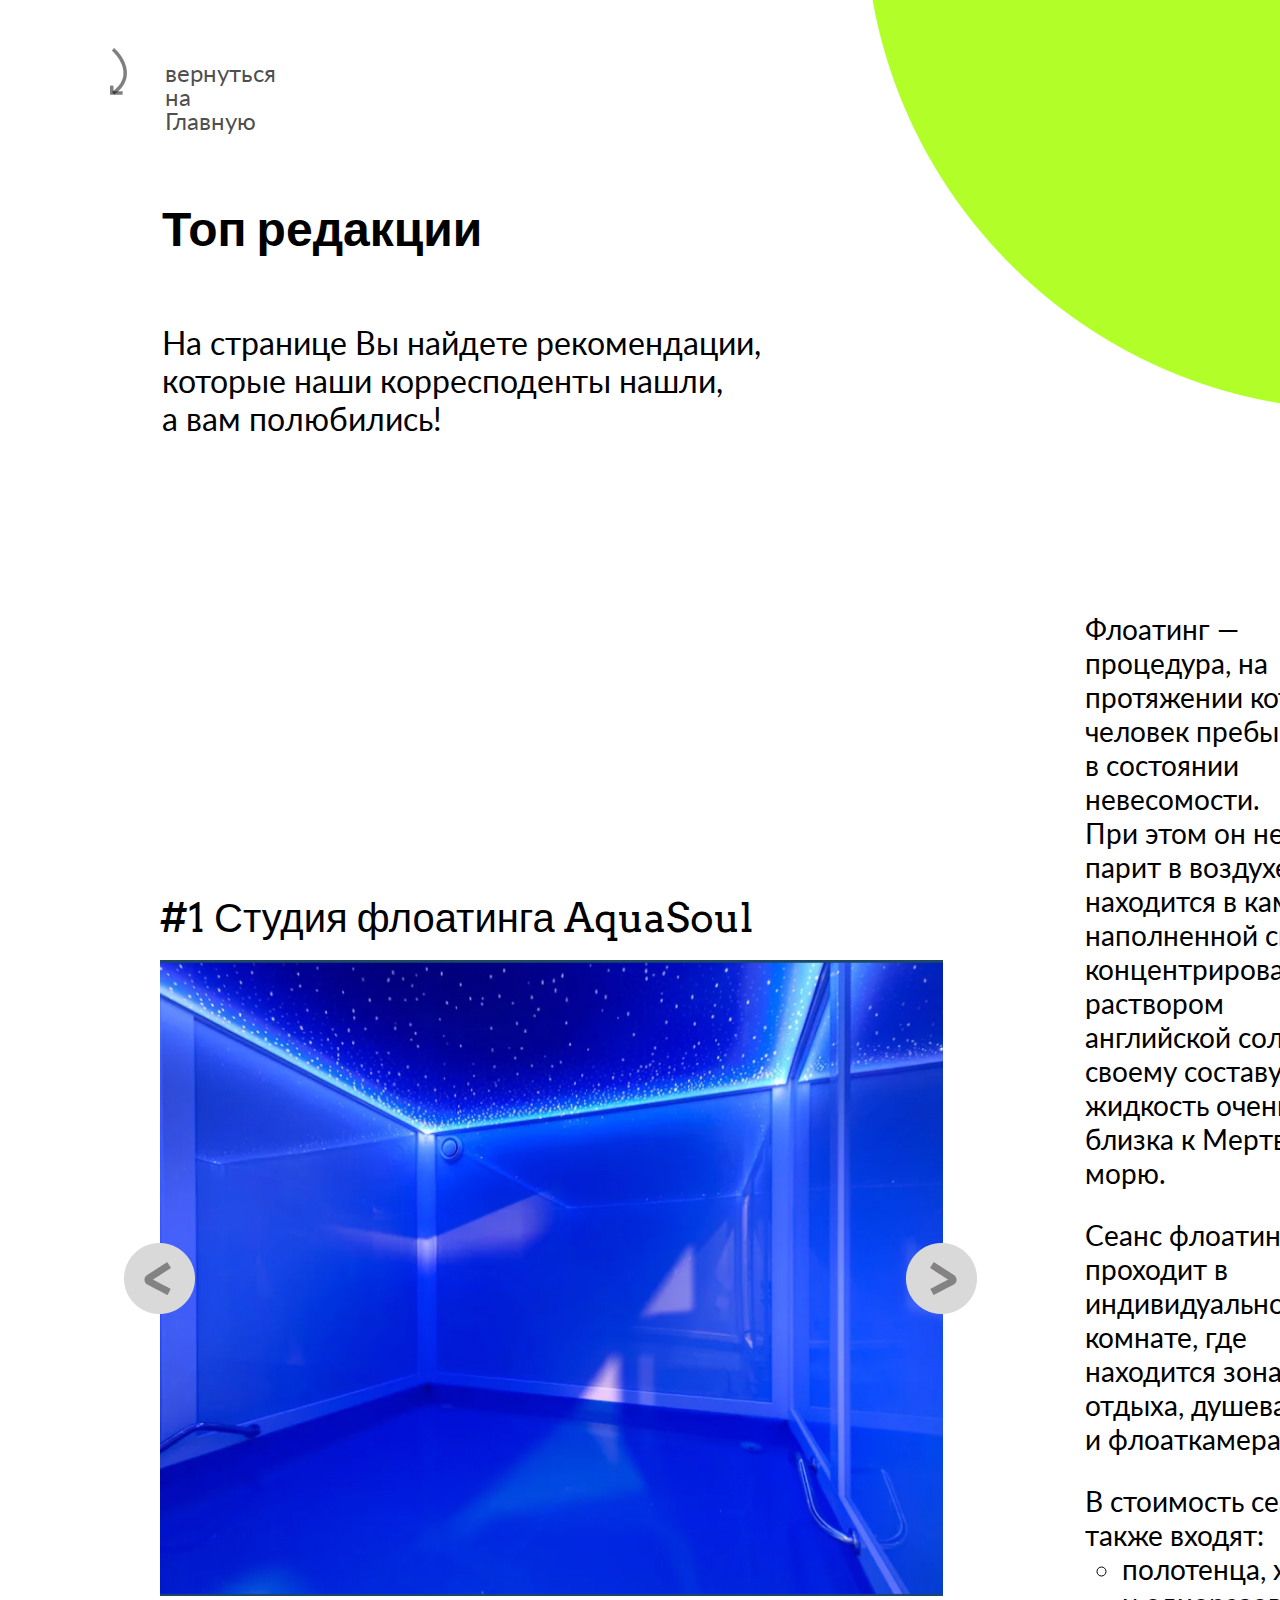
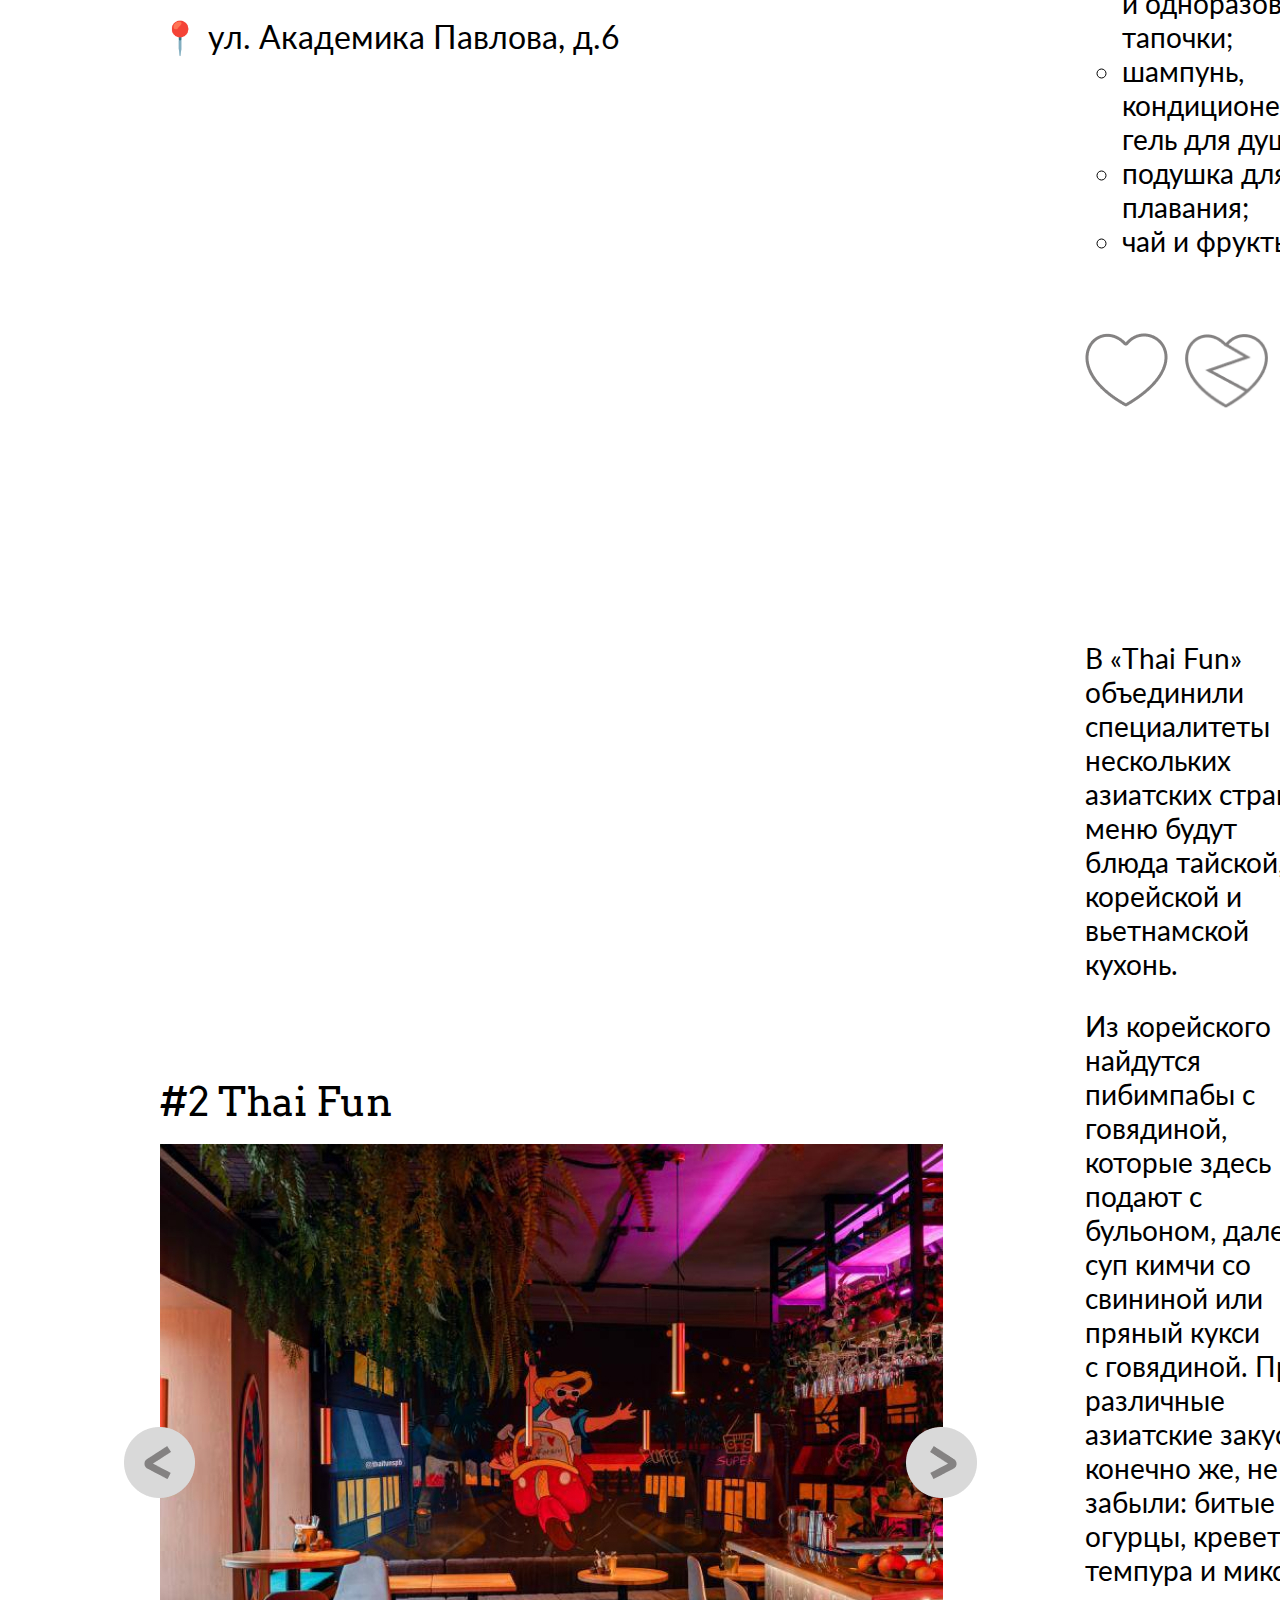
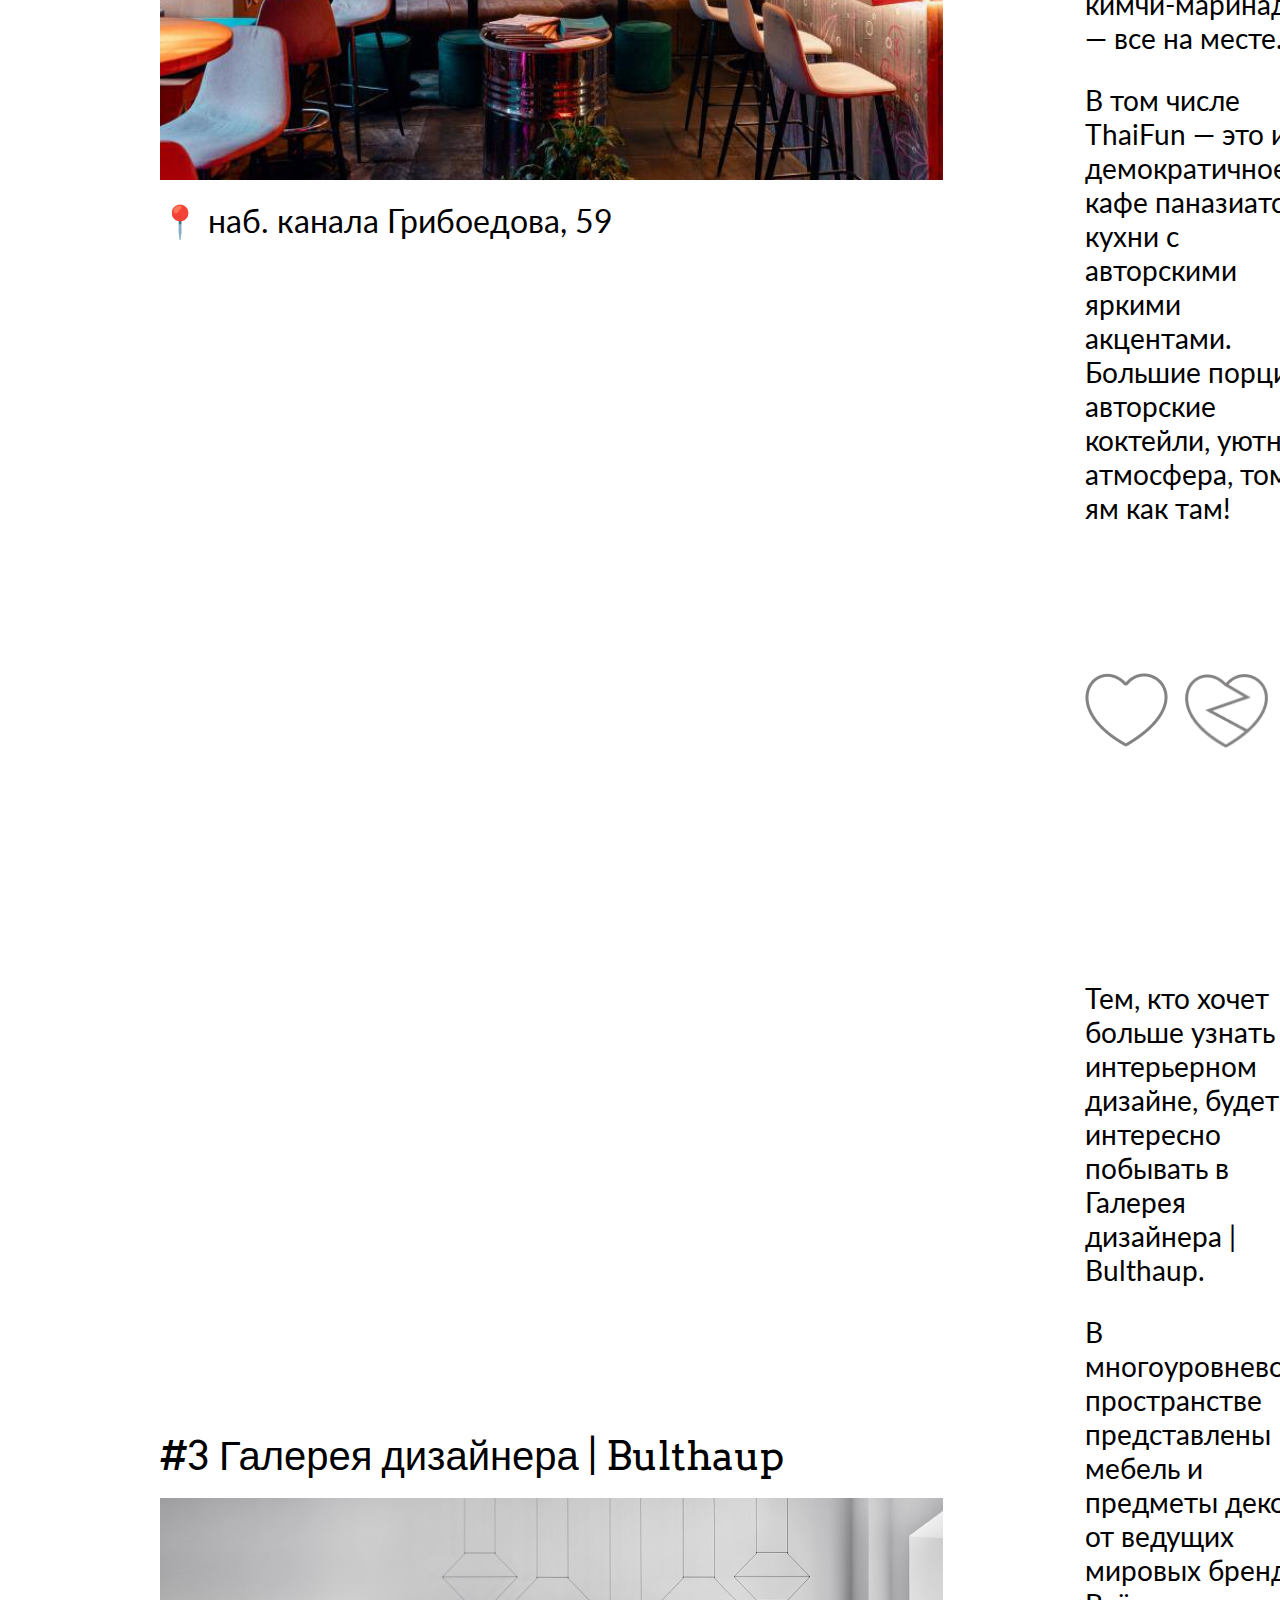
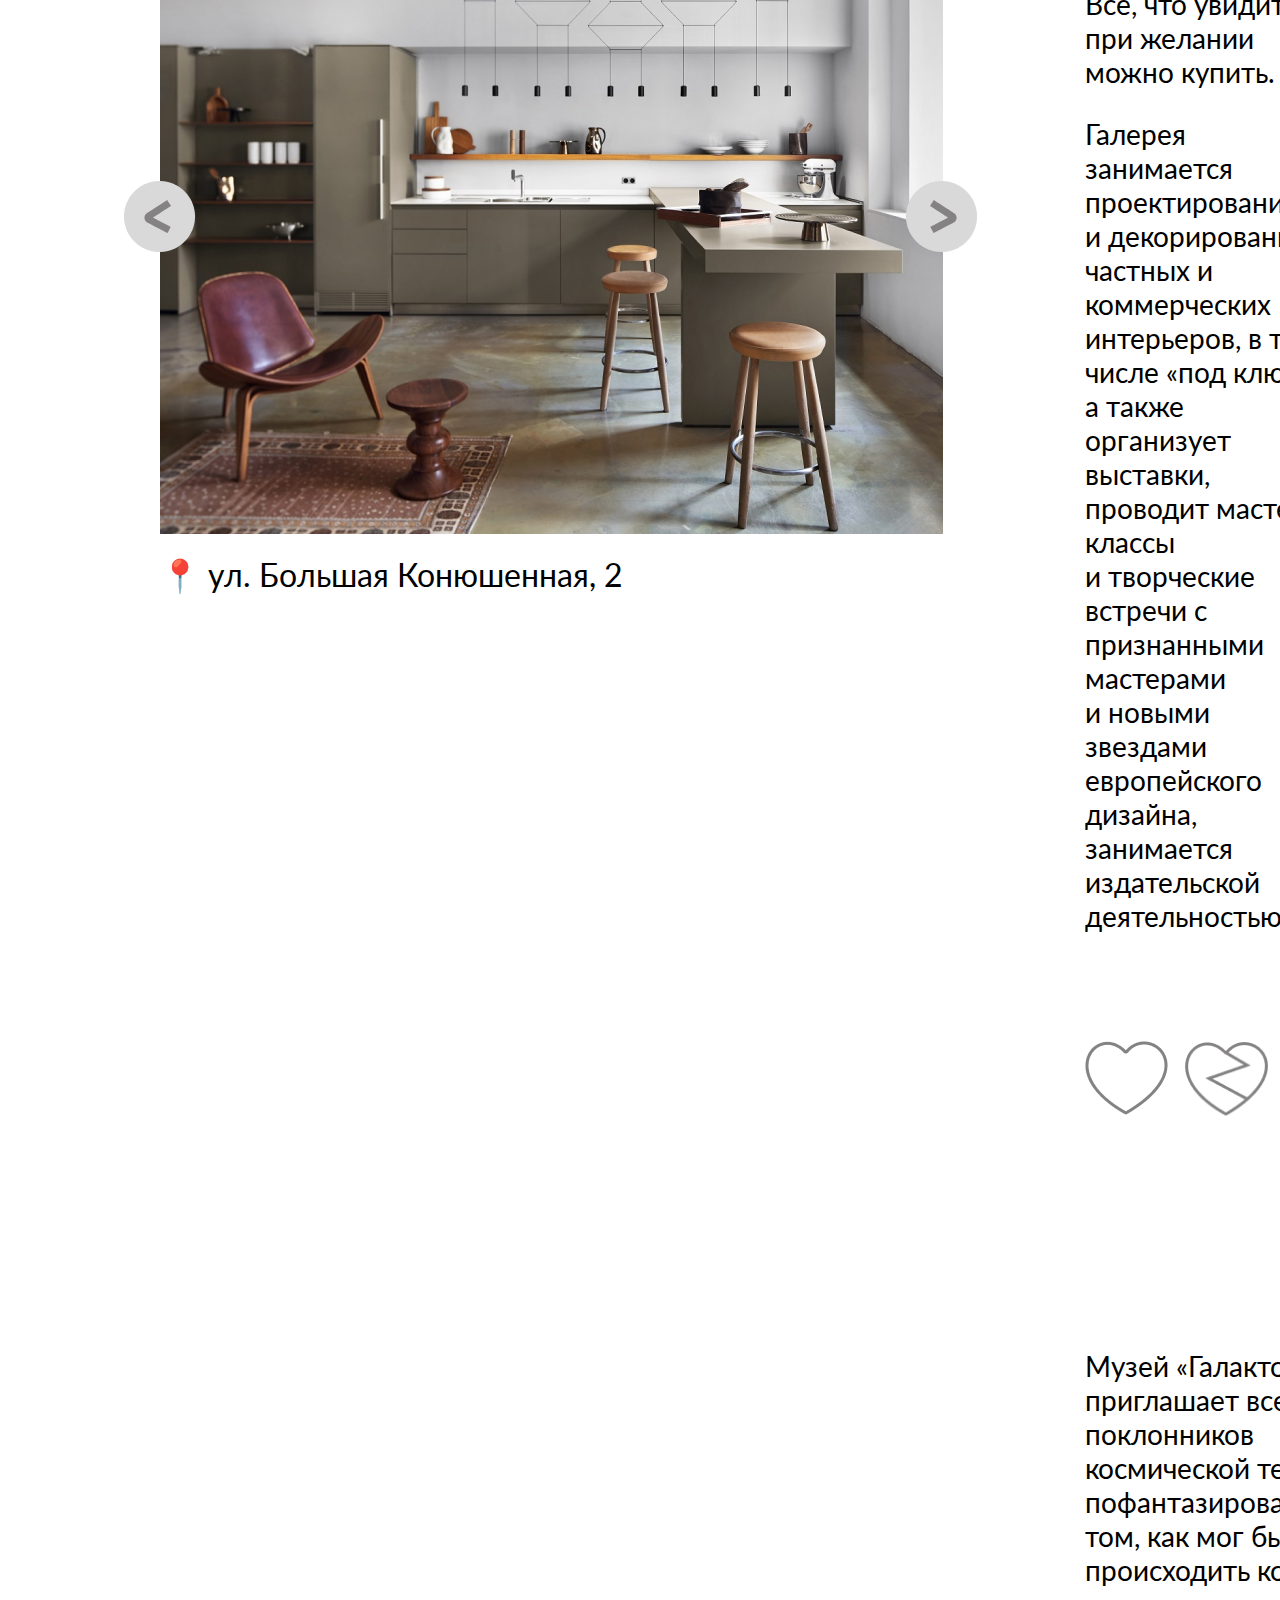
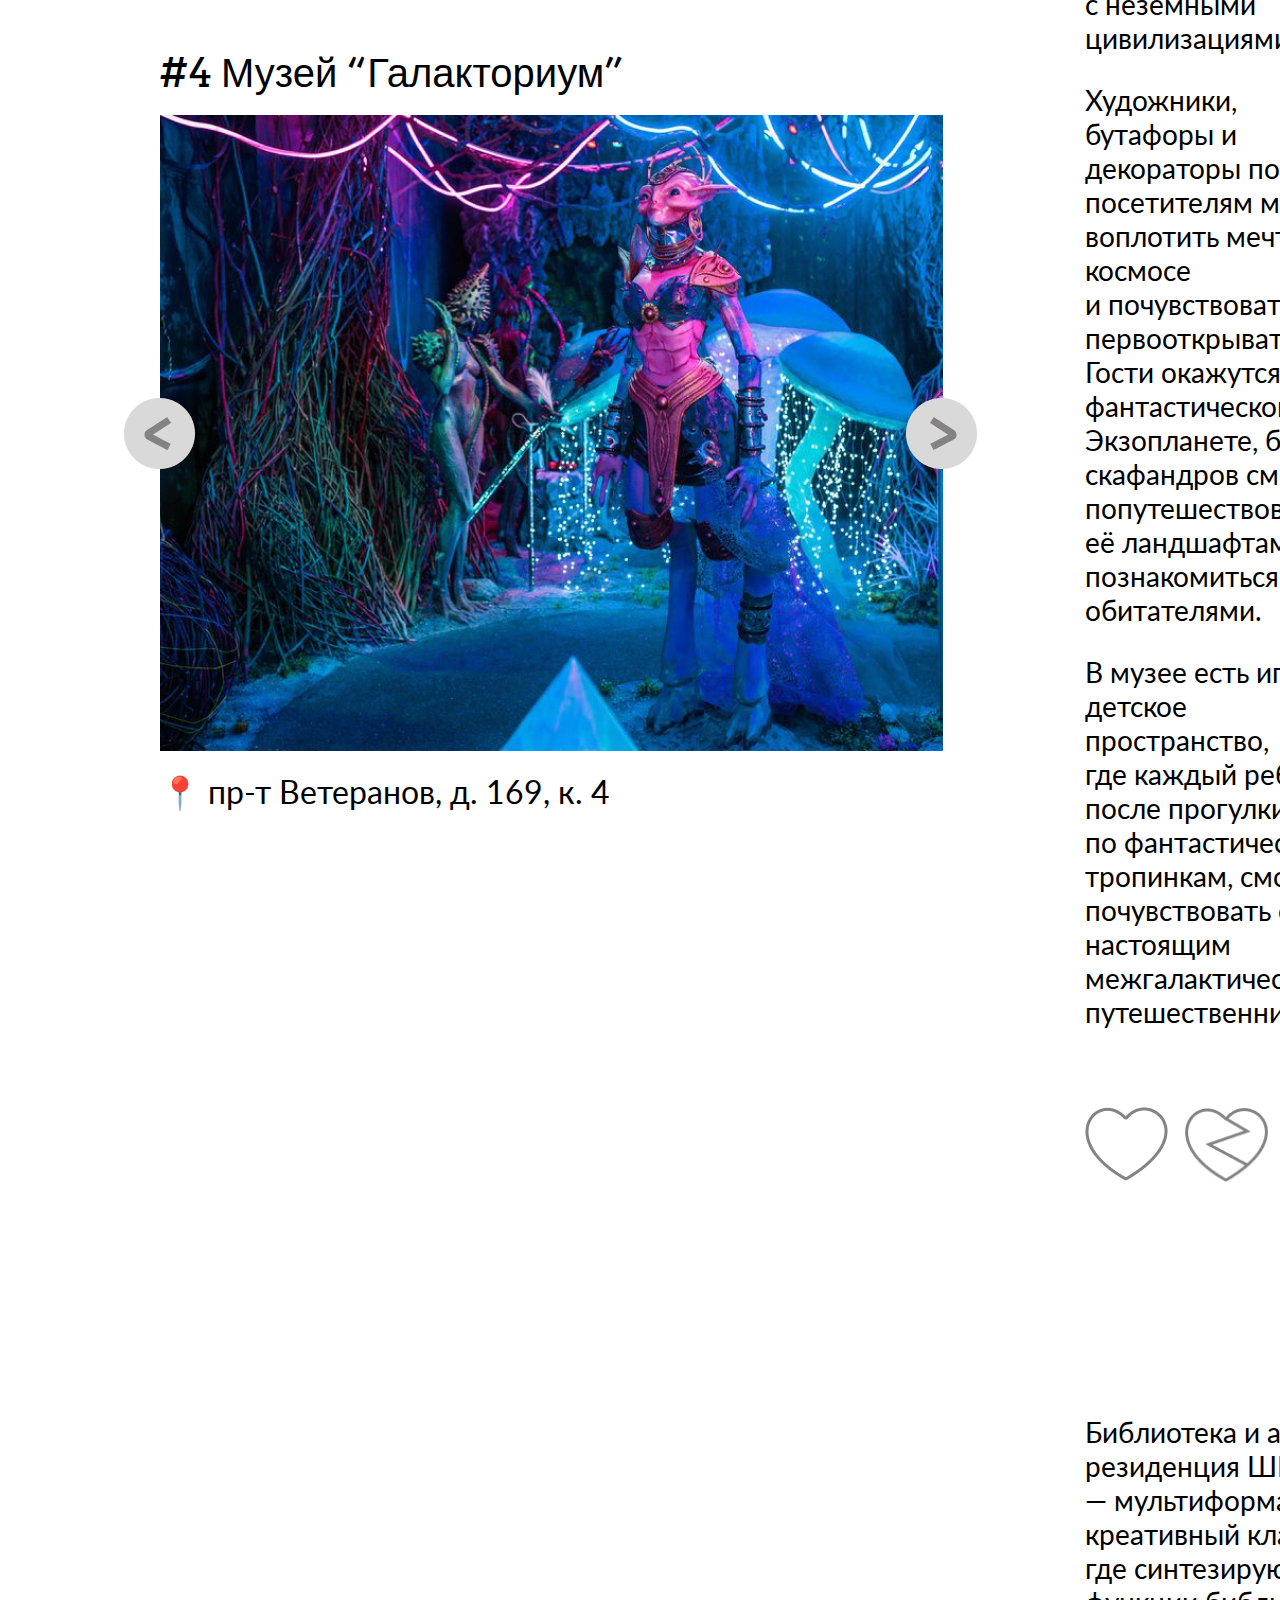
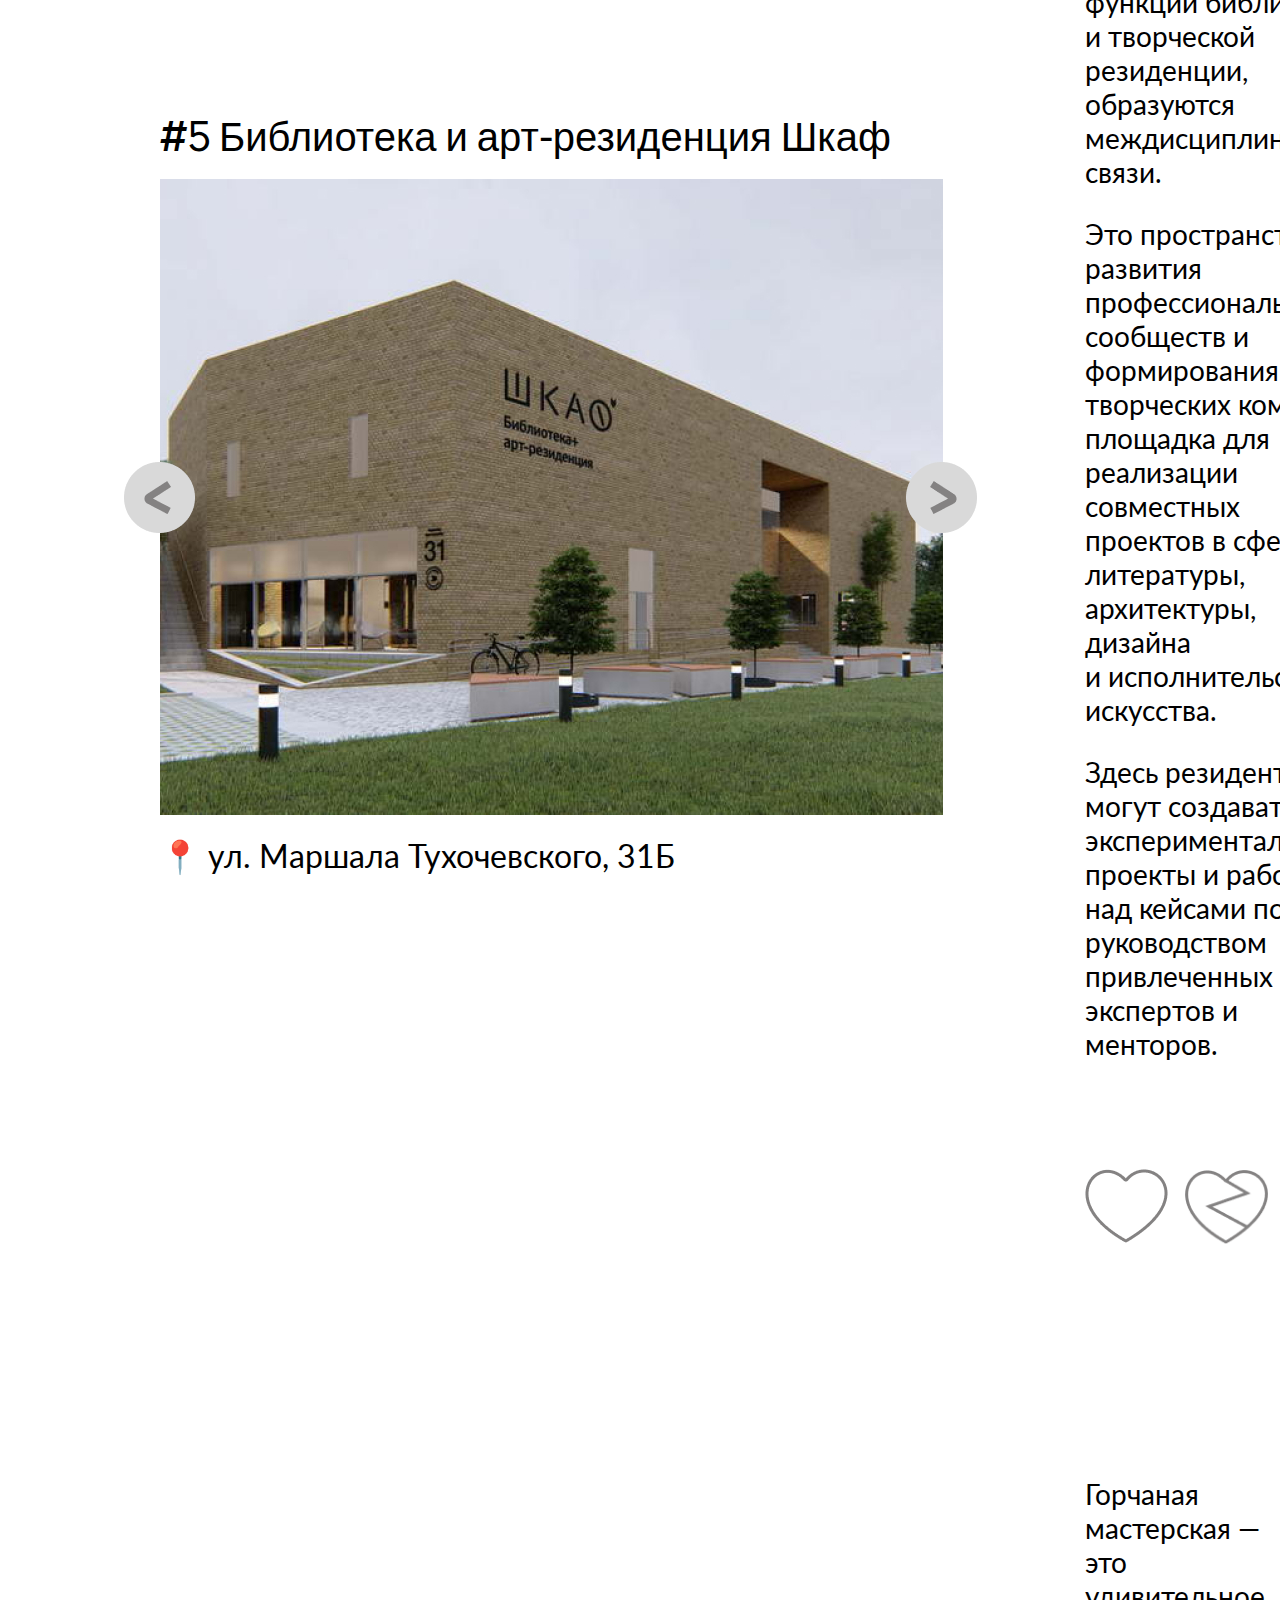
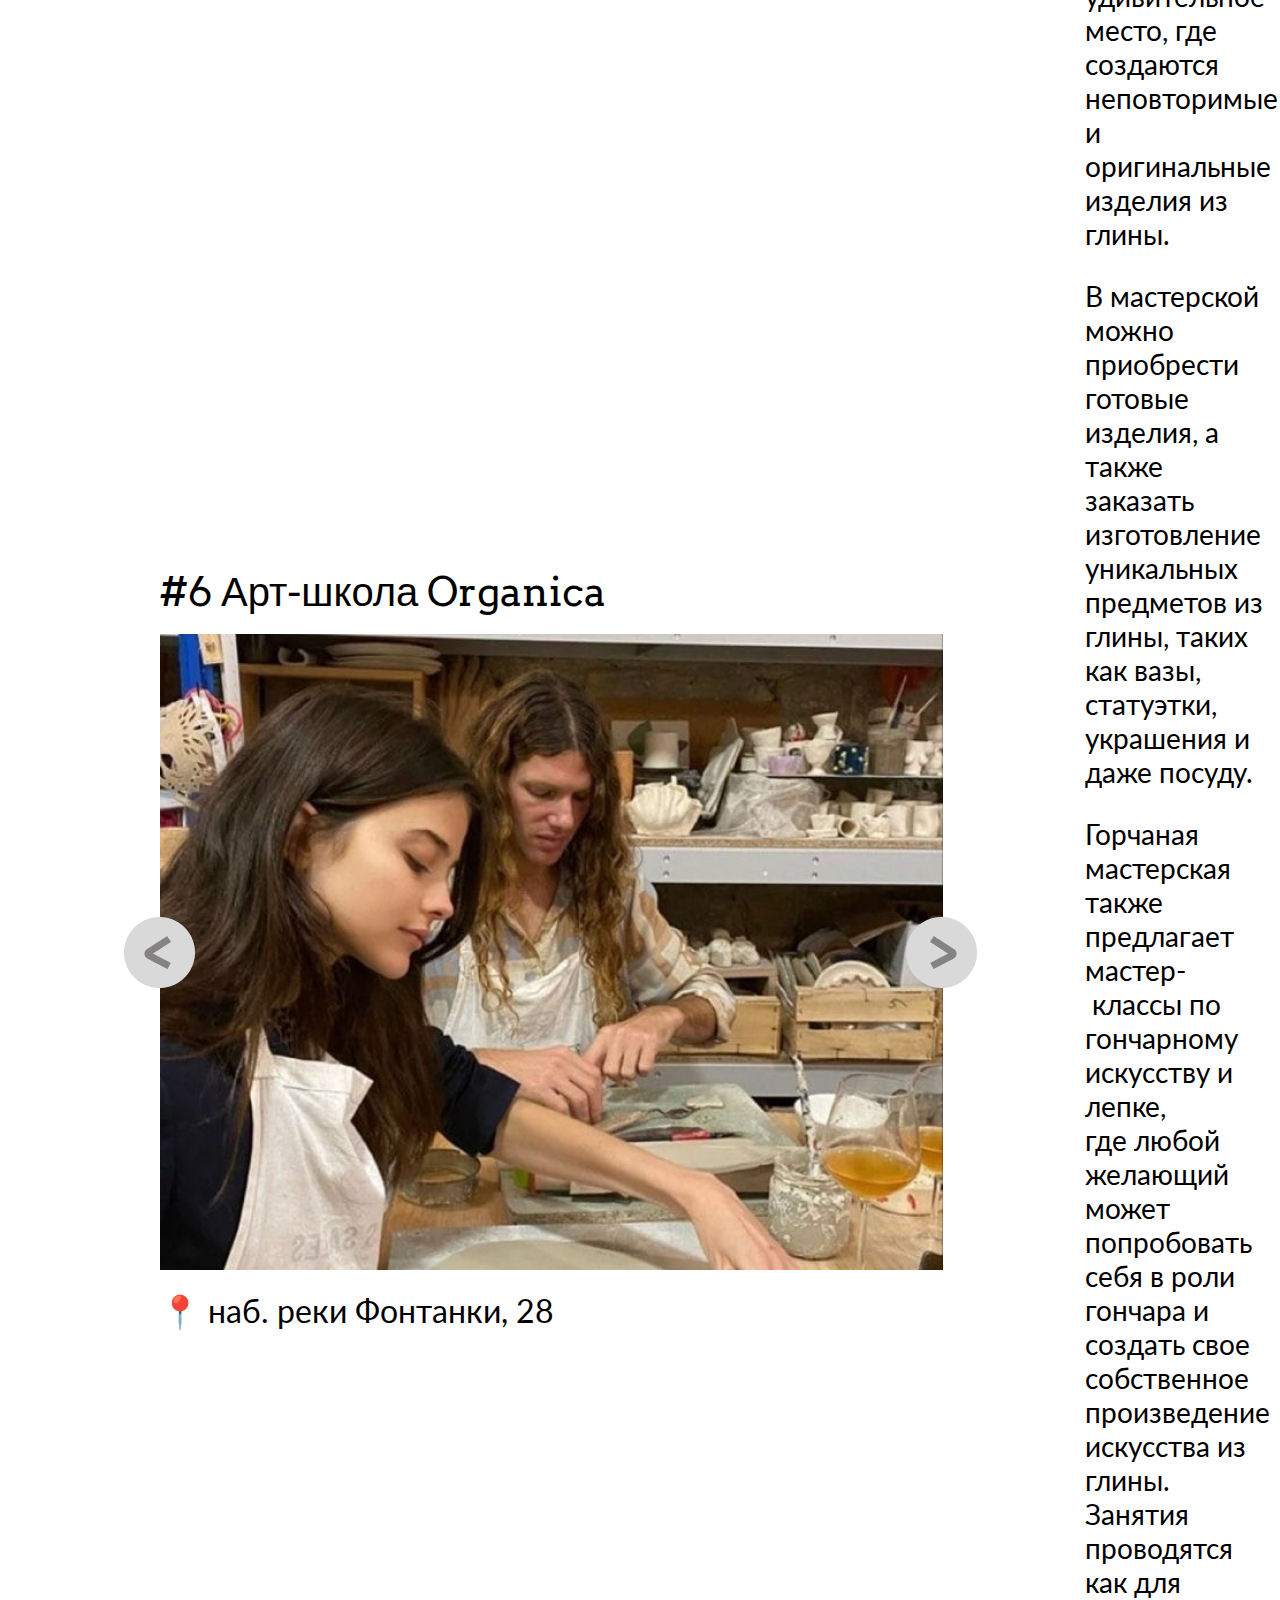
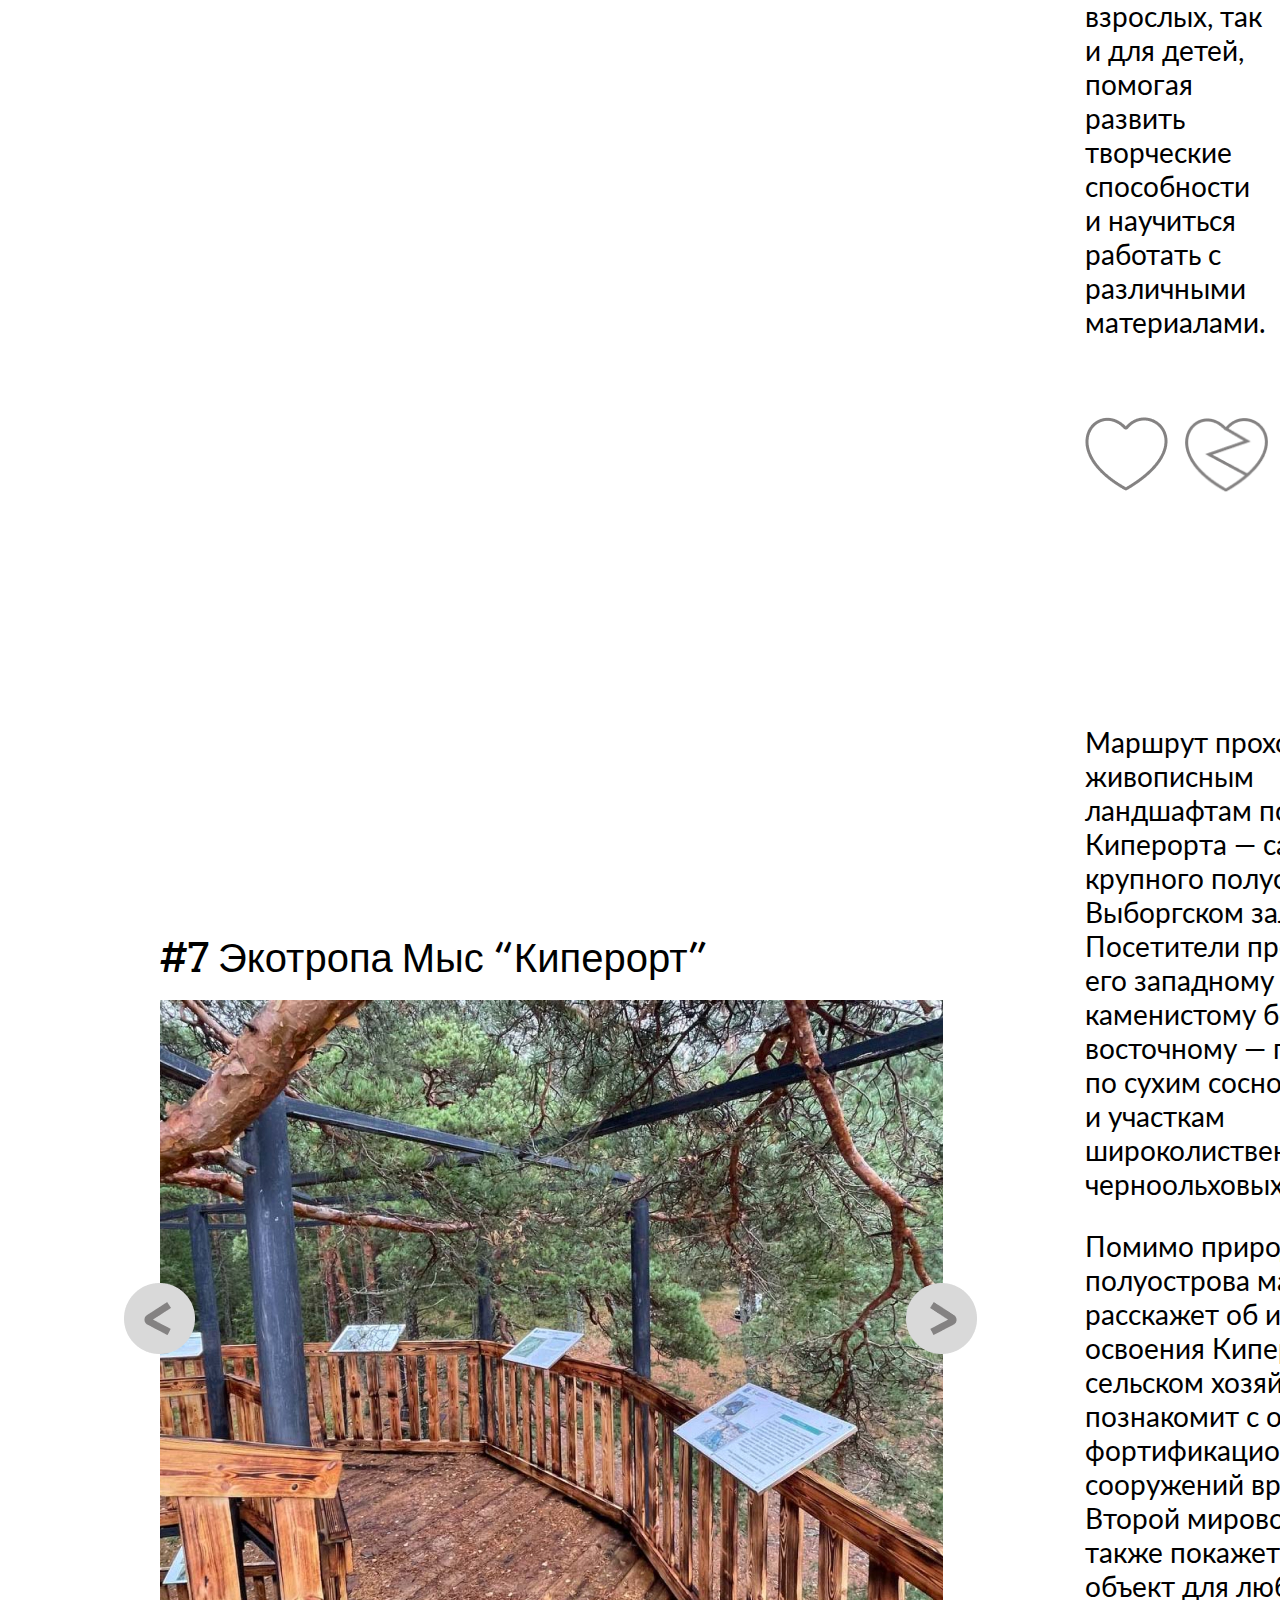
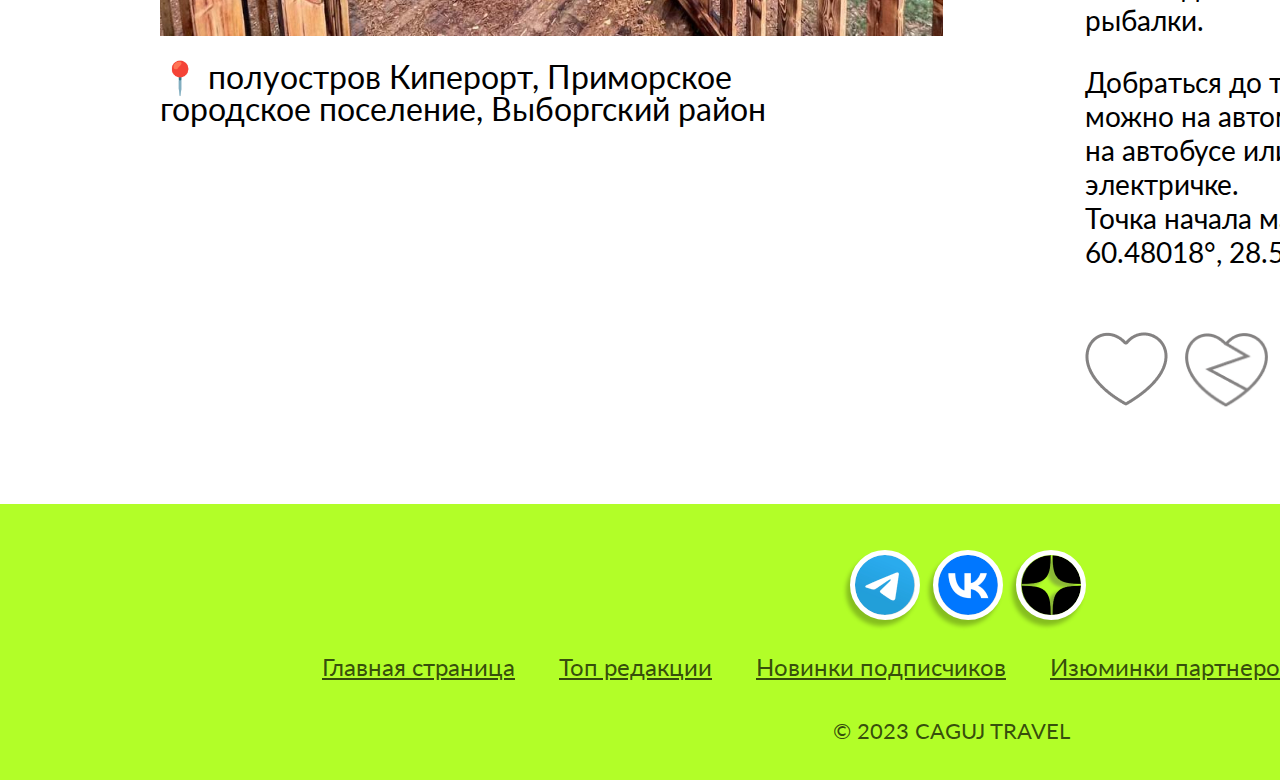
<file: index.html>
<!DOCTYPE html>
<html  lang="ru">
  <head>
   <meta charset="UTF-8">
   <title>CAGUJ TRAVEL - твой личный гид по Питеру!</title>
    <meta name="viewport" content="width=device-width, initial-scale=1">
   <link rel= "stylesheet" href= "styles/style_flex.css">
   <link rel="stylesheet" href="styles/reset.css">
   <link rel="preconnect" href="https://fonts.googleapis.com">
   <link rel="preconnect" href="https://fonts.gstatic.com" crossorigin>
   <link href="https://fonts.googleapis.com/css2?family=Arvo:wght@400;700&family=Lato&display=swap" rel="stylesheet">
   <style>
	h1 {
	font-family: "Arvo", sans-serif;
	font-weight: 700;
	font-size: 48px;
	padding-bottom: 71px;
	padding-top: 72px;
	}
	h2 { 
		width: 626px;
		font-family: "Lato", sans-serif;
		padding-bottom: 104px;
		font-size: 32px;
		font-weight: 400;
		line-height: 38px; 
	}
	h3 { 
		font-family: "Arvo", sans-serif;
		font-weight: 400;
		font-size: 40px;
		padding-bottom: 22px;
	}
	h4 { 
		font-family: "Lato", sans-serif;
		padding-top: 22px;
		font-size: 32px;
		font-weight: 400;
		width: 782px;
	}
	p {
		font-family: "Lato", sans-serif;
		font-size: 28px;
		font-weight: 400;
		padding-bottom: 28px;
		line-height: 34px; 
	}
	ul {
		list-style-type: none;
		list-style-position: outside;
		font-family: "Lato", sans-serif;
		font-size: 28px;
		font-weight: 400;
		line-height: 34px; 
		padding-left: 37px;
		margin-bottom: 28px;
	}
  </style>
  </head>
   <body>
	<div class="circle">
		<img src="images/Ellipse9.png" alt="Круг ">
	</div>
	<div class="page">
		<div class="header_page">
			<a href="#" style="margin-top: 48px;"><img src="images/Стрелочка.png" alt="Стрелочка "></a>
			<a class="button_firstpage" href="#">вернуться на Главную</a>
			<img class="header__icon" src="images/Group35.png" alt="Меню ">
		</div>
		
		<div class="item2">
			<div class="menu">
			  <div class="menu__container">
				<div class="menu__wrapper">
				  <img class="menu__close" src="images/menu_grey.png" alt="закрыть">
				  <ul class="menu__list">
					<li><a class="menu__link" href="#">Главная страница</a></li>
					<li><a class="menu__link" href="#">Топ редакции</a></li>
					<li><a class="menu__link" href="#">Новинки подписчиков</a></li>
					<li><a class="menu__link" href="index_grid.html">Изюминки партнеров</a></li>
					<li><a class="menu__link" href="index_boostrap.html">Контактная информация</a></li>
				  </ul>
				</div>
			  </div>
			</div>
		</div>
		
		<div class="description">
			<header>
				<h1>Топ редакции</h1>
				<h2>На странице Вы найдете рекомендации, которые наши корресподенты нашли, а&nbsp;вам полюбились!</h2>
			</header>
		</div>  
		
		<div class="item_object">
			<div class="item_im">
				<header>
					<h3>#1 Студия флоатинга AquaSoul</h3>
					<div class="item_prokrutka_right"></div><div class="item_prokrutka_left"></div><img src="images/aquasoul.jpg" alt="aquasoul ">
					<h4 style="font-family: Lato, sans-serif;">&#128205; ул. Академика Павлова, д.6</h4>
				</header>
			</div> 
			<div class="item_text">
				<p>Флоатинг — процедура, на протяжении которой человек пребывает в состоянии невесомости. При&nbsp;этом он не парит в воздухе, а находится в&nbsp;камере, наполненной сильно концентрированным раствором английской соли.&nbsp;По своему составу эта жидкость очень близка к Мертвому морю.</p>
				<p>Сеанс флоатинга проходит в индивидуальной комнате, где находится зона отдыха, душевая и&nbsp;флоаткамера.</p>
				<p style="padding-bottom: 0;">В стоимость сеанса также входят:</p>
				<ul style="list-style-type: circle;">
					<li>полотенца, халат и одноразовые тапочки;</li>
					<li>шампунь, кондиционер, гель для душа;</li>
					<li>подушка для плавания;</li>
					<li>чай и фрукты;</li>
				</ul>
				<div class="heart" style="margin-top: 75px;"></div><div class="broken_heart" style="margin-top: -73px; margin-left: 100px;"></div>
			</div>
		</div> 
		
		<div class="item_object">
			<div class="item_im">
				<header>
					<h3>#2 Thai Fun</h3>
					<div class="item_prokrutka_right"></div><div class="item_prokrutka_left"></div><img src="images/thai.jpg" alt="thai ">
					<h4 style="font-family: Lato, sans-serif;">&#128205; наб. канала Грибоедова, 59</h4>
				</header>
			</div> 
			<div class="item_text">
				<p>В «Thai Fun» объединили специалитеты нескольких азиатских стран: в меню будут блюда&nbsp;тайской, корейской и вьетнамской кухонь.</p>
				<p>Из корейского найдутся пибимпабы с говядиной, которые здесь подают с бульоном, далее — суп кимчи со свининой или пряный кукси с&nbsp;говядиной.&nbsp;Про различные азиатские закуски, конечно же, не забыли: битые огурцы, креветки темпура и микс кимчи-маринадов — все на месте.</p>
				<p>В том числе ThaiFun — это и демократичное кафе&nbsp;паназиатской кухни с авторскими яркими акцентами. Большие порции, авторские коктейли,&nbsp;уютная атмосфера, том-ям как там!</p>
				<div class="heart" style="margin-top: 120px;"></div><div class="broken_heart" style="margin-top: -73px; margin-left: 100px;"></div>
			</div>
		</div>
		
		<div class="item_object">
			<div class="item_im">
				<header>
					<h3>#3 Галерея дизайнера | Bulthaup</h3>
					<div class="item_prokrutka_right"></div><div class="item_prokrutka_left"></div><img src="images/bulthaup.jpg" alt="bulthaup ">
					<h4 style="font-family: Lato, sans-serif;">&#128205; ул. Большая Конюшенная, 2</h4>
				</header>
			</div> 
			<div class="item_text">
				<p>Тем, кто хочет больше узнать об интерьерном дизайне, будет интересно побывать в Галерея дизайнера | Bulthaup.</p>
				<p>В многоуровневом пространстве представлены мебель и предметы декора от ведущих мировых брендов. Всё, что увидите, при желании можно купить.</p>
				<p>Галерея занимается проектированием и&nbsp;декорированием частных и коммерческих интерьеров, в том числе «под ключ», а также организует выставки, проводит мастер-классы и&nbsp;творческие встречи с признанными мастерами и&nbsp;новыми звездами европейского дизайна, занимается издательской деятельностью.</p>
				<div class="heart" style="margin-top: 80px;"></div><div class="broken_heart" style="margin-top: -73px; margin-left: 100px;"></div>
			</div>
		</div>
		
		<div class="item_object">
			<div class="item_im">
				<header>
					<h3>#4 Музей “Галакториум”</h3>
					<div class="item_prokrutka_right"></div><div class="item_prokrutka_left"></div><img src="images/galaktorium.jpg" alt="galaktorium ">
					<h4 style="font-family: Lato, sans-serif;">&#128205; пр-т Ветеранов, д. 169, к. 4</h4>
				</header>
			</div> 
			<div class="item_text">
				<p>Музей «Галакториум» приглашает всех поклонников космической темы пофантазировать&nbsp;о том, как мог бы происходить контакт с неземными цивилизациями. </p>
				<p>Художники, бутафоры и декораторы помогли посетителям музея воплотить мечты о космосе и&nbsp;почувствовать себя первооткрывателями. Гости&nbsp;окажутся на фантастической Экзопланете, без скафандров смогут попутешествовать по её ландшафтам и познакомиться с её обитателями. </p>
				<p>В музее есть игровое детское пространство, где&nbsp;каждый ребёнок после прогулки по&nbsp;фантастическим тропинкам, сможет почувствовать себя настоящим межгалактическим путешественником.</p>
				<div class="heart" style="margin-top: 50px;"></div><div class="broken_heart" style="margin-top: -73px; margin-left: 100px;"></div>
			</div>
		</div>
		
		<div class="item_object">
			<div class="item_im">
				<header>
					<h3>#5 Библиотека и арт-резиденция Шкаф</h3>
					<div class="item_prokrutka_right"></div><div class="item_prokrutka_left"></div><img src="images/shkaf.jpg" alt="shkaf ">
					<h4 style="font-family: Lato, sans-serif;">&#128205; ул. Маршала Тухочевского, 31Б</h4>
				</header>
			</div> 
			<div class="item_text">
				<p>Библиотека и арт-резиденция ШКАФ —&nbsp;мультиформатный креативный кластер, где&nbsp;синтезируются функции библиотеки и&nbsp;творческой резиденции, образуются междисциплинарные связи.</p>
				<p>Это пространство развития профессиональных сообществ и формирования творческих команд, площадка для реализации совместных проектов в&nbsp;сфере литературы, архитектуры, дизайна и&nbsp;исполнительского искусства. </p>
				<p>Здесь резиденты могут создавать экспериментальные проекты и работать над&nbsp;кейсами под руководством привлеченных экспертов и менторов.</p>
				<div class="heart" style="margin-top: 80px;"></div><div class="broken_heart" style="margin-top: -73px; margin-left: 100px;"></div>
			</div>
		</div>
		
		<div class="item_object">
			<div class="item_im">
				<header>
					<h3>#6 Арт-школа Organica</h3>
					<div class="item_prokrutka_right"></div><div class="item_prokrutka_left"></div><img src="images/organica.jpg" alt="organica ">
					<h4 style="font-family: Lato, sans-serif;">&#128205; наб. реки Фонтанки, 28</h4>
				</header>
			</div> 
			<div class="item_text">
				<p>Горчаная мастерская — это удивительное место, где создаются неповторимые и оригинальные изделия из глины.</p>
				<p>В мастерской можно приобрести готовые изделия,&nbsp;а также заказать изготовление уникальных предметов из глины, таких как вазы, статуэтки, украшения и даже посуду.</p>
				<p>Горчаная мастерская также предлагает мастер-&nbsp;классы по гончарному искусству и лепке, где&nbsp;любой желающий может попробовать себя в&nbsp;роли гончара и создать свое собственное произведение искусства из глины. Занятия проводятся как для взрослых, так и для детей, помогая развить творческие способности и&nbsp;научиться работать с различными материалами.</p>
				<div class="heart" style="margin-top: 50px;"></div><div class="broken_heart" style="margin-top: -73px; margin-left: 100px;"></div>
			</div>
		</div>
		
		<div class="item_object" style="margin-bottom: 97px;">
			<div class="item_im">
				<header>
					<h3>#7 Экотропа Мыс “Киперорт”</h3>
					<div class="item_prokrutka_right"></div><div class="item_prokrutka_left"></div><img src="images/kiperort.jpg" alt="kiperort ">
					<h4 style="font-family: Lato, sans-serif;">&#128205; полуостров Киперорт, Приморское городское&nbsp;поселение, Выборгский район</h4>
				</header>
			</div> 
			<div class="item_text">
				<p>Маршрут проходит по живописным ландшафтам&nbsp;полуострова Киперорта —  самого крупного полуострова в Выборгском заливе. Посетители пройдут по его западному каменистому берегу и восточному — песчаному, по сухим сосновым лесам и участкам широколиственных и черноольховых лесов.</p>
				<p>Помимо природы полуострова маршрут расскажет об истории освоения Киперорта, сельском хозяйстве и познакомит с остатками фортификационных сооружений времён Второй мировой войны, а также покажет арт-объект для&nbsp;любителей рыбалки.</p>
				<p>Добраться до тропы можно на автомобиле, на&nbsp;автобусе или электричке. Точка&nbsp;начала&nbsp;маршрута: 60.48018°, 28.54367°.</p>
				<div class="heart" style="margin-top: 35px;"></div><div class="broken_heart" style="margin-top: -73px; margin-left: 100px;"></div>
			</div>
		</div>
		
		<div class="item5">
			<div class="button_container">
			  <a href="https://web.telegram.org/k/" class="button_tg"></a>
			  <a href="https://vk.com/feed" class="button_vk"></a>
			  <a href="https://dzen.ru/?utm_referrer=www.yandex.ru" class="button_disk"></a>
			</div>
			<div class="footer_menu_container" style="margin-left: 322px;">
			  <a href="#" class="footer_menu">Главная страница</a>
			  <a href="#" class="footer_menu">Топ редакции</a>
			  <a href="#" class="footer_menu">Новинки подписчиков</a>
			  <a href="index_grid.html" class="footer_menu">Изюминки партнеров</a>
			  <a href="index_boostrap.html" class="footer_menu">Контактная информация</a>
			</div>
			<p style="font-size: 22px; color: rgba(0, 0, 0, 0.71); margin-left: 833px; ">&copy; 2023 CAGUJ TRAVEL</p>
		</div>
	</div>
	<script src="./script/script.js"></script>
   </body>
 </html>
</file>
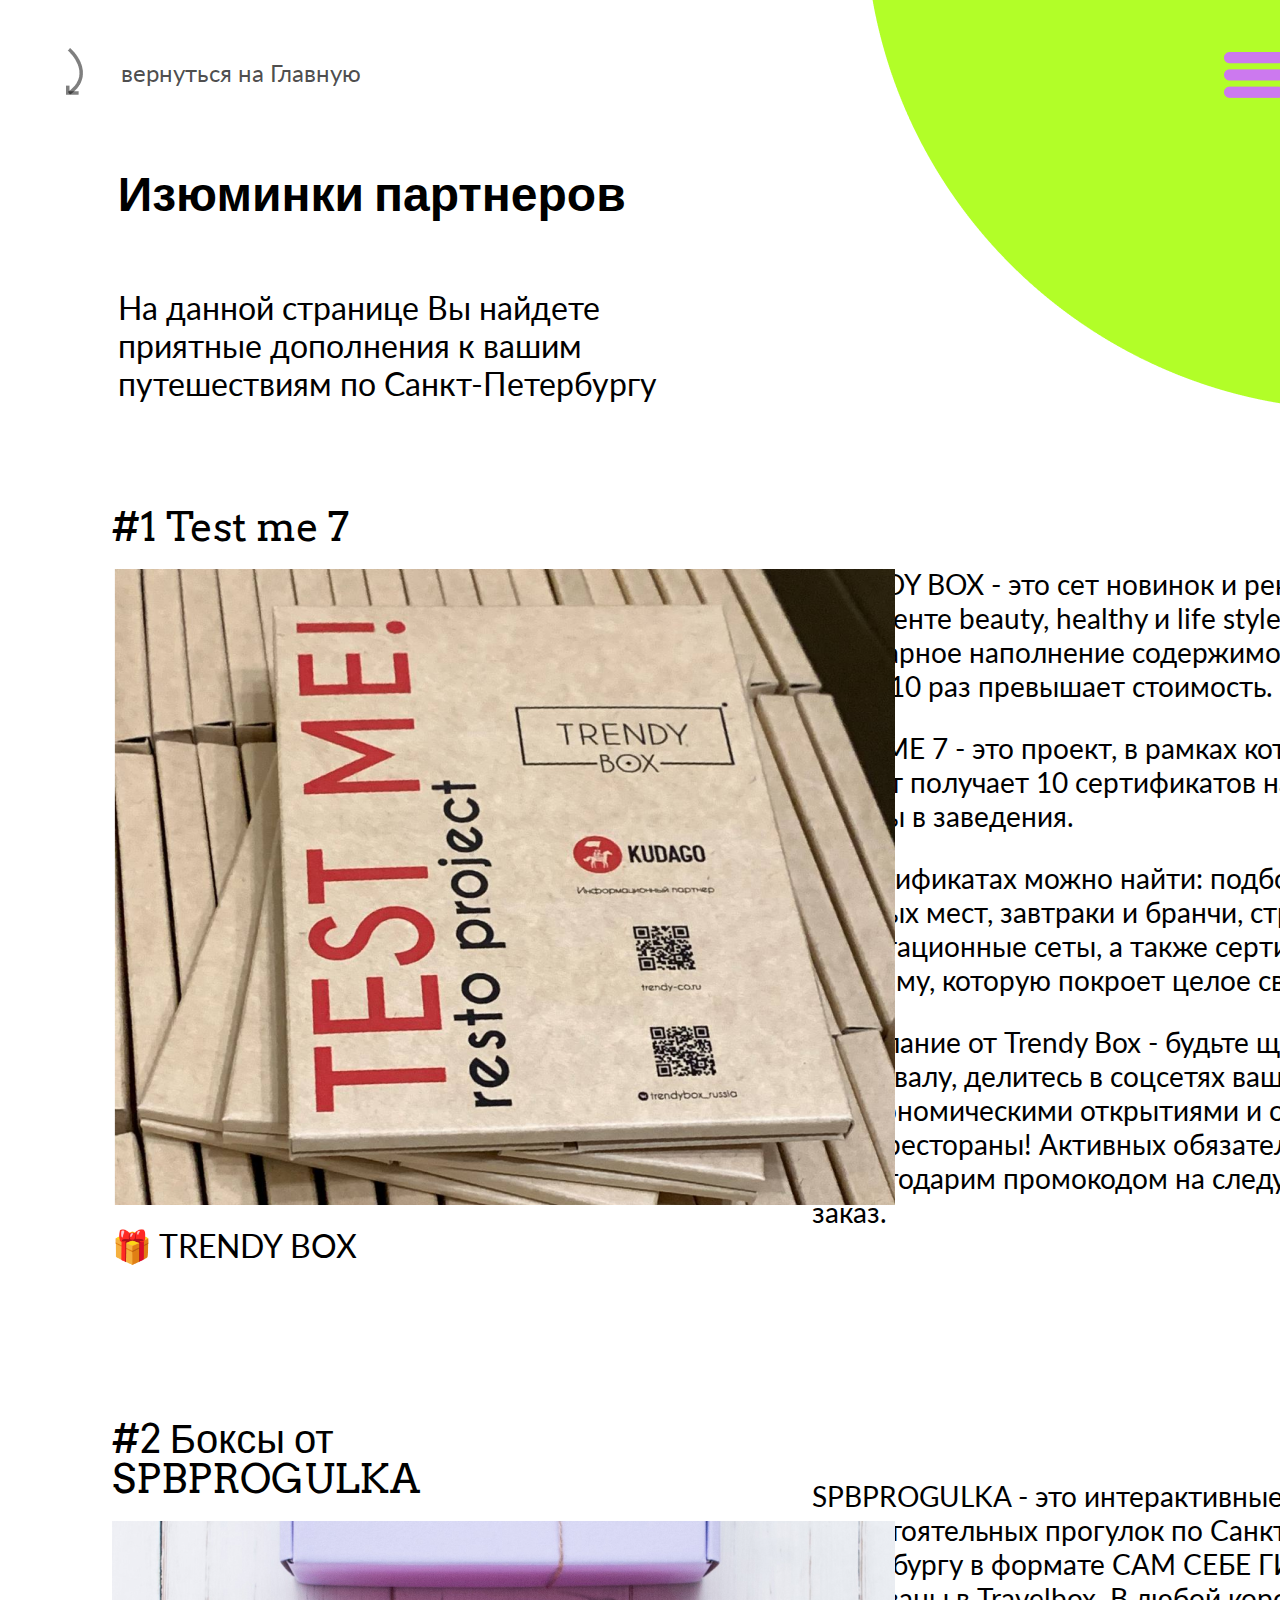
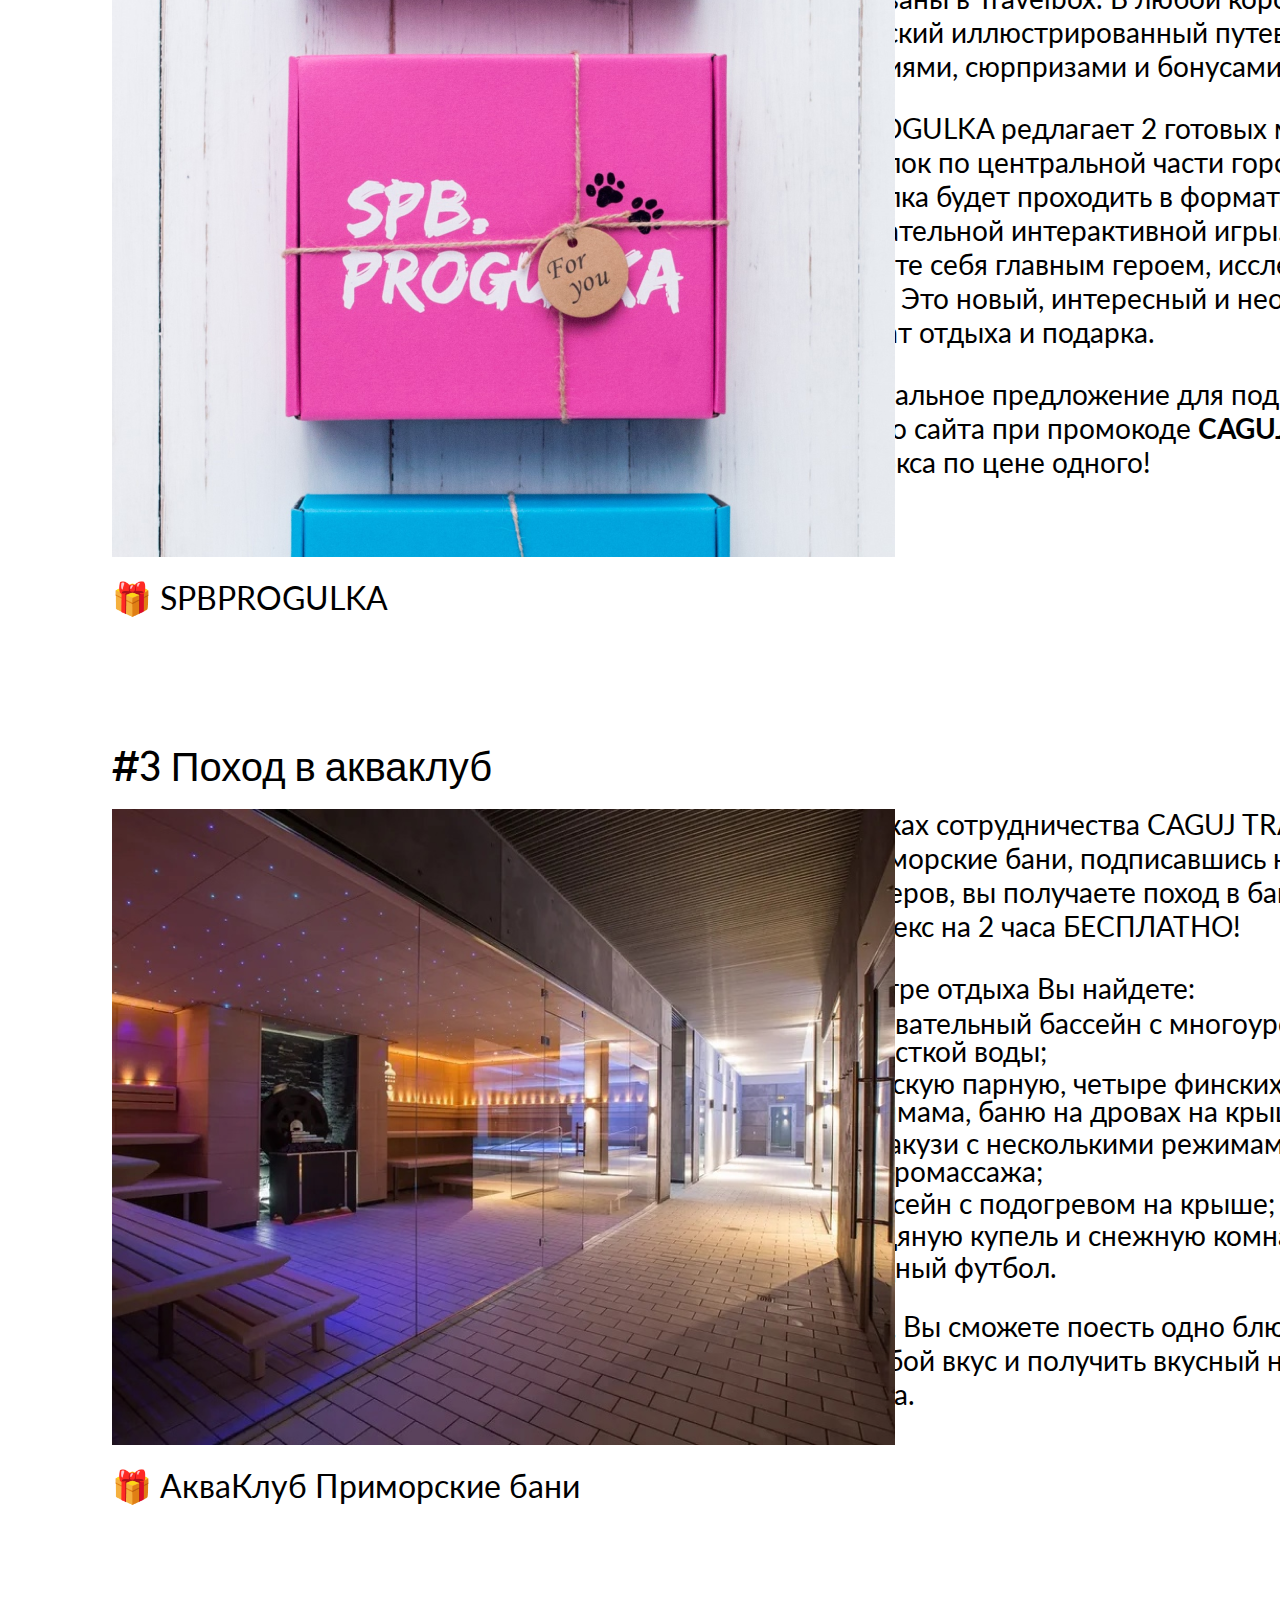
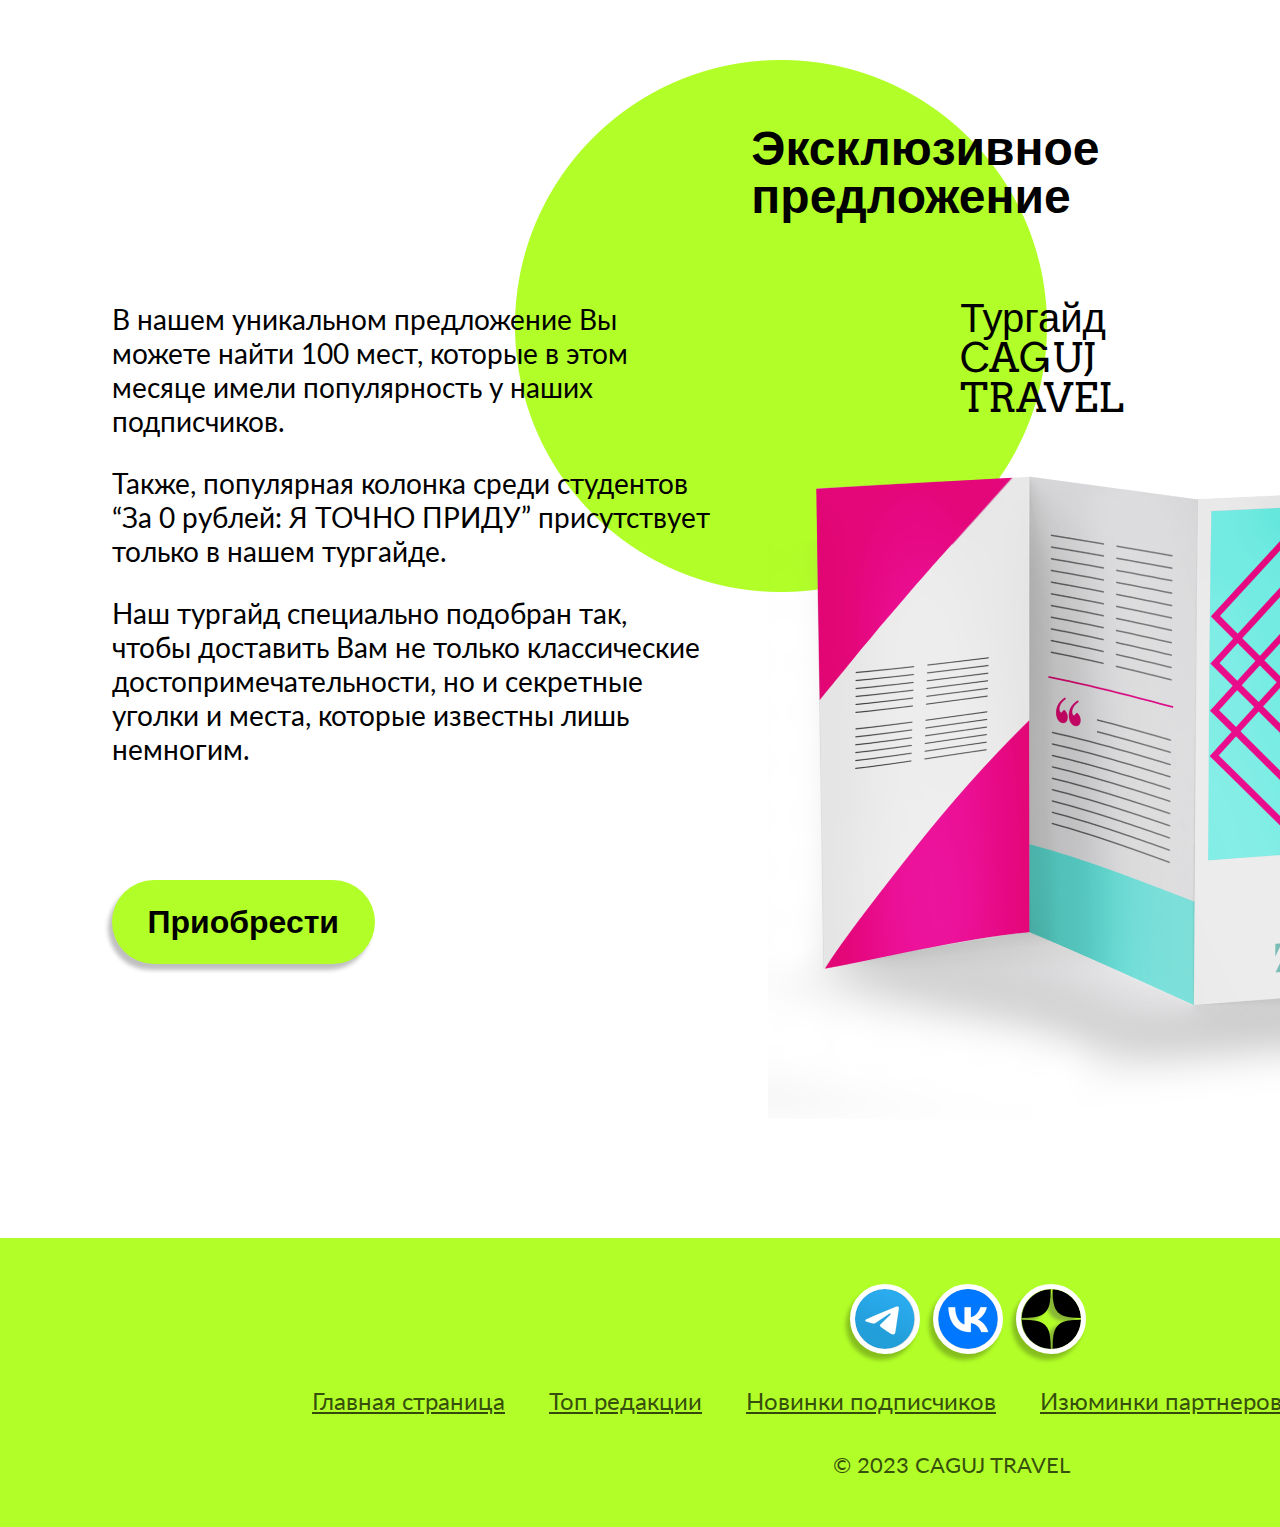
<file: index_grid.html>
<!DOCTYPE html>
<html  lang="ru">
  <head>
   <meta charset="UTF-8">
   <title>CAGUJ TRAVEL - твой личный гид по Питеру!</title>
   <meta name="viewport" content="width=device-width, initial-scale=1">
   <link rel= "stylesheet" href= "styles/style_grid.css">
   <link rel="stylesheet" href="styles/reset.css">
   <link rel="preconnect" href="https://fonts.googleapis.com">
   <link rel="preconnect" href="https://fonts.gstatic.com" crossorigin>
   <link href="https://fonts.googleapis.com/css2?family=Arvo:wght@400;700&family=Lato&display=swap" rel="stylesheet">
   <style>
	h1 {
		font-family: "Arvo", sans-serif;
		font-weight: 700;
		font-size: 48px;
		padding-bottom: 71px;
		padding-top: 58px;
	}
	h2 {
		width: 623px;
		font-family: "Lato", sans-serif;
		padding-bottom: 104px;
		font-size: 32px;
		font-weight: 400;
		line-height: 38px; 
	}
	h3 { 
		font-family: "Arvo", sans-serif;
		font-weight: 400;
		font-size: 40px;
		padding-bottom: 22px;
	}
	h4 { 
		font-family: "Lato", sans-serif;
		padding-top: 22px;
		font-size: 32px;
		font-weight: 400;
		width: 782px;
	}
	p {
		font-family: "Lato", sans-serif;
		font-size: 28px;
		font-weight: 400;
		padding-bottom: 28px;
		line-height: 34px; 
	}
	ul {
		list-style-type: none;
		list-style-position: outside;
		font-family: "Lato", sans-serif;
		font-size: 28px;
		font-weight: 400;
		line-height: 28px; 
		padding-left: 37px;
		margin-bottom: 28px;
	}
	strong {
		font-family: "Lato", sans-serif;
		font-size: 28px;
		font-weight: 700;
		padding-bottom: 28px;
		line-height: 34px; 
	}
  </style>
  </head>
   <body>
	<div class="circle">
		<img style="margin-left: 865px;" src="images/Ellipse9.png" alt="Круг ">
	</div>
	<div class="page">
		<div class="grid-container">
			
			<div class="item7"></div>
			
			<div class="item6">
				<a href="#"><img src="images/Стрелочка.png" alt="Стрелочка "></a>
			</div>
			
			<div class="item1">
				<a href="#" style="font-family: Lato, sans-serif; font-size: 24px; text-decoration: none; ">вернуться на Главную</a>
			</div>
			
			<div class="item2">
				<img class="header__icon" src="images/Group35.png" alt="Меню ">
				<div class="menu">
				  <div class="menu__container">
					<div class="menu__wrapper">
					  <img class="menu__close" src="images/menu_grey.png" alt="закрыть">
					  <ul class="menu__list">
						<li><a class="menu__link" href="#">Главная страница</a></li>
						<li><a class="menu__link" href="index.html">Топ редакции</a></li>
						<li><a class="menu__link" href="#">Новинки подписчиков</a></li>
						<li><a class="menu__link" href="#">Изюминки партнеров</a></li>
						<li><a class="menu__link" href="index_boostrap.html">Контактная информация</a></li>
					  </ul>
					</div>
				  </div>
				</div>
			</div>
		
			<div class="item0">
				<header>
					<h1>Изюминки партнеров</h1>
					<h2>На данной странице Вы найдете приятные дополнения к вашим путешествиям по Санкт-Петербургу</h2>
				</header>
			</div>  
			
			<div class="itemtrendybox">
				<p>TRENDY BOX - это сет новинок и рекомендаций в&nbsp;сегменте beauty, healthy и life style. Суммарное наполнение содержимого, более, чем в 10 раз превышает стоимость.</p>
				<p>TEST ME 7 - это проект, в рамках которого клиент получает 10 сертификатов на тестовые визиты в&nbsp;заведения. </p>
				<p>В сертификатах можно найти: подборку новых злачных мест, завтраки и бранчи, стрит фуд, дегустационные сеты, а также сертификат на&nbsp;сумму, которую покроет целое свидание. </p>
				<p>Пожелание от Trendy Box - будьте щедрыми на&nbsp;похвалу, делитесь в соцсетях вашими гастрономическими открытиями и отмечайте нас и рестораны! Активных обязательно отблагодарим промокодом на следующий заказ.<p>
			</div> 
			
			<div class="itemtrendyboxim">
				<header>
					<h3>#1 Test me 7</h3>
					<img src="images/Rectangle6.png" alt="Testme ">
					<h4 style="font-family: Lato, sans-serif;">&#127873; TRENDY BOX</h4>
				</header>
			</div>
			
			<div class="itemspbprogulka">
				<p>SPBPROGULKA - это интерактивные маршруты самостоятельных прогулок по Санкт-Петербургу в формате САМ СЕБЕ ГИД, которые упакованы в&nbsp;Travelbox. В любой коробочке: авторский иллюстрированный путеводитель с заданиями, сюрпризами и бонусами.</p>
				<p>SPBROGULKA редлагает 2 готовых маршрута прогулок по центральной части города. Ваша прогулка будет проходить в формате увлекательной интерактивной игры. Вы ощутите себя главным героем, исследующим город. Это&nbsp;новый, интересный и необычный формат отдыха и подарка. </p>
				<p>Специальное предложение для подписчиков нашего сайта при промокоде <strong>CAGUJTRAVEL23</strong> два бокса по цене одного!</p>
			</div> 
			
			<div class="itemspbprogulkaim">
				<header>
					<h3>#2 Боксы от SPBPROGULKA</h3>
					<img src="images/Spbprogulka.png" alt="SPBPROGULKA">
					<h4 style="font-family: Lato, sans-serif;">&#127873; SPBPROGULKA</h4>
				</header>
			</div>
			
			<div class="itemaquaclub">
				<p>В рамках сотрудничества CAGUJ TRAVEL и&nbsp;Приморские бани, подписавшись на соцсети партнеров, вы получаете поход в банный комплекс на 2 часа БЕСПЛАТНО!</p>
				<p style="padding-bottom: 0;">В центре отдыха Вы найдете:</p>
				<ul>
					<li style="list-style-image: url('images/Volns.png');">плавательный бассейн с многоуровневой очисткой воды;</li>
					<li style="list-style-image: url('images/Par.png');">русскую парную, четыре финских сауны, два хаммама, баню на дровах на крыше;</li>
					<li style="list-style-image: url('images/Dolphin.png');">джакузи с несколькими режимами гидромассажа;</li>
					<li style="list-style-image: url('images/Volns.png');">бассейн с подогревом на крыше;</li>
					<li style="list-style-image: url('images/Kaply.png');">ледяную купель и снежную комната;</li>
					<li style="list-style-image: url('images/Like.png');">водный футбол.</li>
				</ul>
				<p>Также, Вы сможете поесть одно блюдо из кухня на любой вкус и получить вкусный напиток из&nbsp;бара. </p>
			</div> 
			
			<div class="itemaquaclubim">
				<header>
					<h3>#3 Поход в акваклуб</h3>
					<img src="images/Aqua.png" alt="Aqua ">
					<h4 style="font-family: Lato, sans-serif;">&#127873; АкваКлуб Приморские бани</h4>
				</header>
			</div> 
			
			<div class="itemexclusive">
				<p>В нашем уникальном предложение Вы можете найти 100 мест, которые в этом месяце имели популярность у наших подписчиков.</p>
				<p>Также, популярная колонка среди студентов “За&nbsp;0 рублей: Я ТОЧНО ПРИДУ” присутствует только в нашем тургайде.</p>
				<p>Наш тургайд специально подобран так, чтобы&nbsp;доставить Вам не только классические достопримечательности, но и секретные уголки и места, которые известны лишь немногим.</p>
				<button class="buttons" type="button" style="margin-top: 86px;">Приобрести</button>
			</div>
			
			<div id="modal_zakaz" class="modal">
				<div class="modal_view">
					<div class="button_close"></div>
					<div class="modal_content">
						<p style="margin-bottom: 15px;">Для приобретения продукта необходимо указать почту, на&nbsp;которую мы отправим вам наш эксклюзив:</p>
						<p style="margin-left: 35px;">E-mail</p>
						<form class="subscribe__form">
							<input class="subscribe__input-mail" type="email" id="email" pattern=".+@example\.com" size="28" required placeholder="Введите свой почтовый ящик">
						</form>
						<button class="buttons" type="button" style="margin-top: 41px;">Отправить</button>
					</div>
				</div>
			</div>
			
			<div class="circle">
				<img style="margin-top: 3260px; margin-left: 515px;" src="images/Ellipse10.png" alt="Круг ">
			</div>
			
			<div class="itemexclusiveim">
					<header>
						<h1 style="padding-bottom: 78px; padding-top: 0px; padding-left: 81px;">Эксклюзивное предложение</h1>
						<h3 style="padding-bottom: 5px; padding-left: 290px;">Тургайд CAGUJ TRAVEL</h3>
						<img style="padding-left: 98px;" src="images/Broshura.png" alt="Broshura">
					</header>
			</div>
			
			<div class="item5">
				<div class="button_container">
				  <a href="https://web.telegram.org/k/" class="button_tg"></a>
				  <a href="https://vk.com/feed" class="button_vk"></a>
				  <a href="https://dzen.ru/?utm_referrer=www.yandex.ru" class="button_disk"></a>
				</div>
				<div class="footer_menu_container">
				  <a href="#" class="footer_menu">Главная страница</a>
				  <a href="index.html" class="footer_menu">Топ редакции</a>
				  <a href="#" class="footer_menu">Новинки подписчиков</a>
				  <a href="#" class="footer_menu">Изюминки партнеров</a>
				  <a href="index_boostrap.html" class="footer_menu">Контактная информация</a>
				</div>
				<p style="font-size: 22px; color: rgba(0, 0, 0, 0.71); margin-left: 833px; margin-bottom: 17px;">&copy; 2023 CAGUJ TRAVEL</p>
			</div>
			
		</div>
	</div>
	<script src="./script/script.js"></script>
	<script src="./script/script_modal.js"></script>
   </body>
 </html>
</file>
<file: styles/style_flex.css>
* {
  margin: 0;
  padding: 0;
  box-sizing: border-box;
}

	.page {
		margin-left: 160px;
		margin-right: 160px;
		font-family: Arvo, sans-serif; 
	}

	.header_page { 
		display: flex; 
		justify-self: start;
		margin-left: -50px;
	}
	.button_firstpage{
		font-family: Lato, sans-serif; 
		font-size: 24px; 
		text-decoration: none;
		margin-left: 38px;
		margin-top: 61px; 	
	}
	.header__icon {
		cursor: pointer;
		margin-top: 52px;
		margin-left: 1256px;
	}
	
	.menu {
		width: 0;
		height: 100vh;
		background: #B2FE28;
		position: fixed;
		top: 0;
		right: 0;
		display: flex;
		flex-direction: column;
		transition: all 0.3s ease-in-out;
		z-index: 10;
	}

	.menu.active {
		width: 982px;
	}
	.menu__container {
		overflow: auto;
	}
	.menu__close {
		display: none;
		padding-left: 610px;
		top:52px;
		transition: all 0.5s ease-in-out;
	}
	.menu__close.active {
		display: block;
		padding-left: 610px;
		top:52px;
		position: absolute;
		cursor: pointer;
	}
	.menu__list {
		display: flex;
		flex-direction: column;
		gap: 56px;
	}
	.menu__link {
		font-family: "Lato", sans-serif;
		font-weight: 400;
		font-size: 32px;
		line-height: 32px;
		text-decoration: none; 
	}
	body {
	  overflow-x: hidden;
	}
	.menu__wrapper {
		margin: 241px auto 0 141px;
	}

	.description { 
		display: flex; 
		justify-self: start;
		width: 625px;
		padding-left: 2px;
	}
	
	.item_object { 
		display: flex;
		justify-content: start;
		align-items: center;
		margin-bottom: 163px;
	}
	.item_im { 
		flex: 0 0 auto; 
		margin-right: 142px;
	}
	.item_text { 
		flex: 1;
		padding-top: 70px;
	}
	
	.item_prokrutka_right {
		content: url(../images/right.png);
		position: absolute;
		object-fit: cover;
		margin-left: -36px;
		margin-top: 283px;
		transition: all 0.3s ease-in-out;
	}
	.item_prokrutka_right:hover {
		content: url(../images/righthover.png);
	}
	.item_prokrutka_left {
		content: url(../images/left.png);
		position: absolute;
		object-fit: cover;
		margin-left: 746px;
		margin-top: 283px;
		transition: all 0.3s ease-in-out;
	}
	.item_prokrutka_left:hover {
		content: url(../images/lefthover.png);
	}
	
	.heart {
	  position: relative;
	  background-image: url(../images/heart.png);
	  background-repeat: no-repeat;
	  background-size: cover;
	  width: 83px;
	  height: 74px;
	  transition: all 0.3s ease-in-out;
	}
	.heart:hover {
	  background-image: url(../images/hearthover.png);
	}
	.heart::before {
	  content: url(../images/hearthover0.png);
	  position: absolute;
	  filter: blur(4px);
	  top: -40px;
	  left: 2px;
	  width: 343px;
	  height: 62.97px;
	  background-repeat: no-repeat;
	  background-size: cover;
	  opacity: 0;
	  transition: all 0.3s ease-in-out;
	}
	.heart::after {
	  content: "565";
	  position: absolute;
	  top: -40px;
	  left: 25px;
	  color: #000000;
	  font-weight: 400;
	  font-size: 20px;
	  line-height: 24.38px;
	  background-size: cover;
	  width: 300px;
	  opacity: 0;
	  transition: all 0.3s ease-in-out;
	}
	.heart:hover::after,
	.heart:hover::before {
	  opacity: 1;
	}
	
	.broken_heart {
	  position: relative;
	  background-image: url(../images/brokenheart.png);
	  background-repeat: no-repeat;
	  background-size: cover;
	  width: 83px;
	  height: 74px;
	  transition: all 0.3s ease-in-out;
	}
	.broken_heart:hover {
	  background-image: url(../images/brokenhearthover.png);
	}
	.broken_heart::before {
	  content: url(../images/hearthover0.png);
	  position: absolute;
	  filter: blur(4px);
	  top: -40px;
	  left: 2px;
	  width: 343px;
	  height: 62.97px;
	  background-repeat: no-repeat;
	  background-size: cover;
	  opacity: 0;
	  transition: all 0.3s ease-in-out;
	}
	.broken_heart::after {
	  content: "13";
	  position: absolute;
	  top: -40px;
	  left: 32px;
	  color: #000000;
	  font-weight: 400;
	  font-size: 20px;
	  line-height: 24.38px;
	  background-size: cover;
	  width: 300px;
	  opacity: 0;
	  transition: all 0.3s ease-in-out;
	}
	.broken_heart:hover::after,
	.broken_heart:hover::before {
	  opacity: 1;
	}
	
	
	.item5 { /*footer*/
		background: #B2FE28;
		justify-content: center;
		width: 1895px;
		margin-left: -160px;
		margin-right: -160px;
		height: 276px;
	}
	
	.circle {
		position: absolute;
		top: 0;
		width: 100%;
		height: 100%;
		z-index: -1;
		object-fit: cover;
		margin-left: 865px;
	}
	
	.button_container {
		display: flex;
		justify-content: flex-start; 
		align-items: center; 
		margin-left: 850px;
	}

	.button_tg, 
	.button_vk, 
	.button_disk {
		width: 70px;
		height: 70px;
		transform: rotate(-0.064deg);
		flex-shrink: 0;
		border-radius: 70px;
		border: 5px solid #FFF;
		background: lightgray 50% / cover no-repeat;
		margin-right: 13px;
		box-shadow: -4px 6px 4px 0px rgba(0, 0, 0, 0.25);
		margin-right: 13px;
		margin-top: 46px;
		margin-bottom: 35px;
		transition: all 0.3s ease-in-out;
	}

	.button_tg {
	  background-image: url(../images/tg.png);
	}
	.button_vk {
	  background-image: url(../images/vk.png);
	}
	.button_disk {
	  background-image: url(../images/disk.png);
	}

	.button_tg:hover,
	.button_vk:hover,
	.button_disk:hover
	{
		margin-top: -29px;
	}
	
	.footer_menu_container {
		display: flex;
		justify-content: flex-start; 
		align-items: center; 
		margin-left: 152px;
	}
	.footer_menu{
		font-family: "Lato", sans-serif;
		font-size: 24px;
		font-weight: 400;
		text-decoration-line: underline;
		margin-right: 44px;
		margin-bottom: 35px;
		transition: all 0.3s ease-in-out;
	}
	a {
		color: rgba(0, 0, 0, 0.71);
	}
	a:hover {
		color: #CC79EF;
		text-decoration: none; 
	}
</file>
<file: styles/style_grid.css>
* {
  margin: 0;
  padding: 0;
  box-sizing: border-box;
}
	.page {
		font-family: Arvo, sans-serif; 
	}
	.item0 { 
		grid-area: a; 
		justify-self: start;
		width: 625px;
		padding-left: 6px;
	}
	.item1 { 
		grid-area: header; 
		justify-self: start;
		padding-top: 61px;
		padding-left: 9px;
	}
	.item2 { 
		grid-area: menu;
		padding-top: 52px;
		padding-left: 107px;
	}
	
	.header__icon {
		cursor: pointer;
	}
	.menu {
		width: 0;
		height: 100vh;
		background: #B2FE28;
		position: fixed;
		top: 0;
		right: 0;
		display: flex;
		flex-direction: column;
		transition: all 0.3s ease-in-out;
		z-index: 10;
	}

	.menu.active {
		width: 982px;
	}
	.menu__container {
		overflow: auto;
	}
	.menu__close {
		display: none;
		padding-left: 610px;
		top:52px;
		transition: all 0.5s ease-in-out;
	}
	.menu__close.active {
		display: block;
		padding-left: 610px;
		top:52px;
		position: absolute;
		cursor: pointer;
	}
	.menu__list {
		display: flex;
		flex-direction: column;
		gap: 56px;
	}
	.menu__link {
		font-family: "Lato", sans-serif;
		font-weight: 400;
		font-size: 32px;
		line-height: 32px;
		text-decoration: none; 
	}

	.menu__wrapper {
		margin: 241px auto 0 141px;
	}

	.itemtrendybox { 
		grid-area: t; 
		justify-content: end;
		padding-left: 142px;
		padding-top: 60px;
		width: 765px;
	}
	.itemtrendyboxim { 
		grid-area: im;
	}
	.itemspbprogulka { 
		grid-area: t2; 
		justify-content: end;
		padding-left: 142px;
		padding-top: 60px;
		margin-bottom: 133px;
		margin-top: 864px;
		width: 767px;
	}
	.itemspbprogulkaim { 
		grid-area: im2; 
		margin-top: 864px;
		margin-bottom: 133px;
	}
	.itemaquaclub { 
		grid-area: t3; 
		justify-content: end;
		padding-top: 60px;
		padding-left: 142px;
		width: 765px;
		margin-bottom: 222px;
	}
	.itemaquaclubim { 
		grid-area: im3;
		margin-bottom: 222px;
	}
	.itemexclusive { 
		grid-area: t4;
		padding-right: 142px;
		width: 745px;
		margin-top: 178px;
	}
	.itemexclusiveim {
		grid-area: im4;
		justify-content: end;
	}
	.item5 { 
		grid-area: footer; 
		background: #B2FE28;
		justify-content: center;
		width: 1895px;
		margin-top: 105px;
	}
	.item6 { 
		grid-area: spacer; 
		justify-self: end;  /* по икс в области двигается*/
		align-self : start; /* по игрек в области двигается*/
		padding-top: 48px;
		padding-right: 9px;
	}
	.item7 { 
		grid-area: spaceleft; 
	}
	
	.circle {
		position: absolute;
		top: 0;
		width: 100%;
		height: 100%;
		z-index: -1;
		object-fit: cover;
	}
	
	.buttons {
		display: inline-flex;
		justify-content: center;
		align-items: center;
		width: 263px;
		height: 84px;
		border-radius: 70px;
		box-shadow: -4px 6px 4px 0px rgba(0, 0, 0, 0.25);
		background: #B2FE28;
		color: #000000;
		border: none;
		font-family: "Arvo", sans-serif;
		font-weight: 700;
		font-size: 32px;
		transition: all 0.3s ease-in-out;
	}
	.buttons:hover {
		color: #CC79EF;
		box-shadow: -4px 6px 4px 0px rgba(0, 0, 0, 0.10);
	}
	
	.button_container {
		display: flex;
		justify-content: flex-start; 
		align-items: center; 
		margin-left: 850px;
	}

	.button_tg, 
	.button_vk, 
	.button_disk {
		width: 70px;
		height: 70px;
		transform: rotate(-0.064deg);
		flex-shrink: 0;
		border-radius: 70px;
		border: 5px solid #FFF;
		background: lightgray 50% / cover no-repeat;
		margin-right: 13px;
		box-shadow: -4px 6px 4px 0px rgba(0, 0, 0, 0.25);
		margin-right: 13px;
		margin-top: 46px;
		margin-bottom: 35px;
		transition: all 0.3s ease-in-out;
	}

	.button_tg {
	  background-image: url(../images/tg.png);
	}
	.button_vk {
	  background-image: url(../images/vk.png);
	}
	.button_disk {
	  background-image: url(../images/disk.png);
	}

	.button_tg:hover,
	.button_vk:hover,
	.button_disk:hover
	{
		margin-top: -29px;
	}
	
	.footer_menu_container {
		display: flex;
		justify-content: flex-start; 
		align-items: center; 
		margin-left: 312px;
	}
	.footer_menu{
		font-family: "Lato", sans-serif;
		font-size: 24px;
		font-weight: 400;
		text-decoration-line: underline;
		margin-right: 44px;
		margin-bottom: 35px;
		transition: all 0.3s ease-in-out;
	}
	a {
		color: rgba(0, 0, 0, 0.71);
	}
	a:hover {
		color: #CC79EF;
		text-decoration: none; 
	}

	.grid-container {
	  display: grid;
	  grid-template-areas:
		'spacer header header header header header header header header header menu spaceleft'
		'spacer a a a a a a a a a a spaceleft'
		'spacer im im im im im t t t t t spaceleft'
		'spacer im2 im2 im2 im2 im2 t2 t2 t2 t2 t2 spaceleft'
		'spacer im3 im3 im3 im3 im3 t3 t3 t3 t3 t3 spaceleft'
		'spacer t4 t4 t4 t4 t4 im4 im4 im4 im4 im4 spaceleft'
		'footer footer footer footer footer footer footer footer footer footer footer footer';
	  column-gap:  20px; /* интервал меж колонками по икс */
	  grid-template-columns: repeat(12, 7.1667%);
	  grid-template-rows: 7rem 1fr 3rem;
	  height: 100vh;
	}

	.modal {
	  display: none;
	  position: fixed;
	  z-index: 1;
	  left: 0;
	  top: 0;
	  width: 100%;
	  height: 100%;
	  overflow: auto;
	  background-color: rgba(0,0,0,0.5);
	  animation: dissolve 300ms ease-out;
	}

	@keyframes dissolve {
	  from {
		opacity: 0;
	  }
	  to {
		opacity: 1;
	  }
	}
	
	 .modal_view {
		background-color: #E0A8FF;
		border-radius: 95px;
		border: 5px solid #000;
		width: 938px;
		height: 590px;
		position: absolute;
		top: 50%;
		left: 50%;
		transform: translate(-50%, -50%);
	}
	  
	  .button_close {
		content: url(../images/buttonclose.png);
		position: absolute;
		object-fit: cover;
		margin-left: 795px;
		margin-top: 62px;
		margin-bottom: 56px;
		transition: all 0.3s ease-in-out;
	}
	  .button_close:hover {
		content: url(../images/buttonclosehover.png);
	}
	
	 .modal_content {
		margin-top: 162px;
		margin-left: 87px; 
	}
	
	.subscribe__form {
	  display: flex;
	}

	.subscribe__input-mail {
	  margin-top: -22px;
	  width: 460px;
	  height: 91px;
	  color: #000000;
	  font-family: Lato, sans-serif;
	  font-weight: 400;
	  font-size: 28px;
	  border-radius: 30px;
	  border: 3px solid #B2FE28;
	  box-sizing: border-box;
	  padding-left: 31px;
	  padding-right: 31px;
	  outline: 0;
	}
	.subscribe__input-mail:focus::placeholder {
	  color: transparent;
}
</file>
